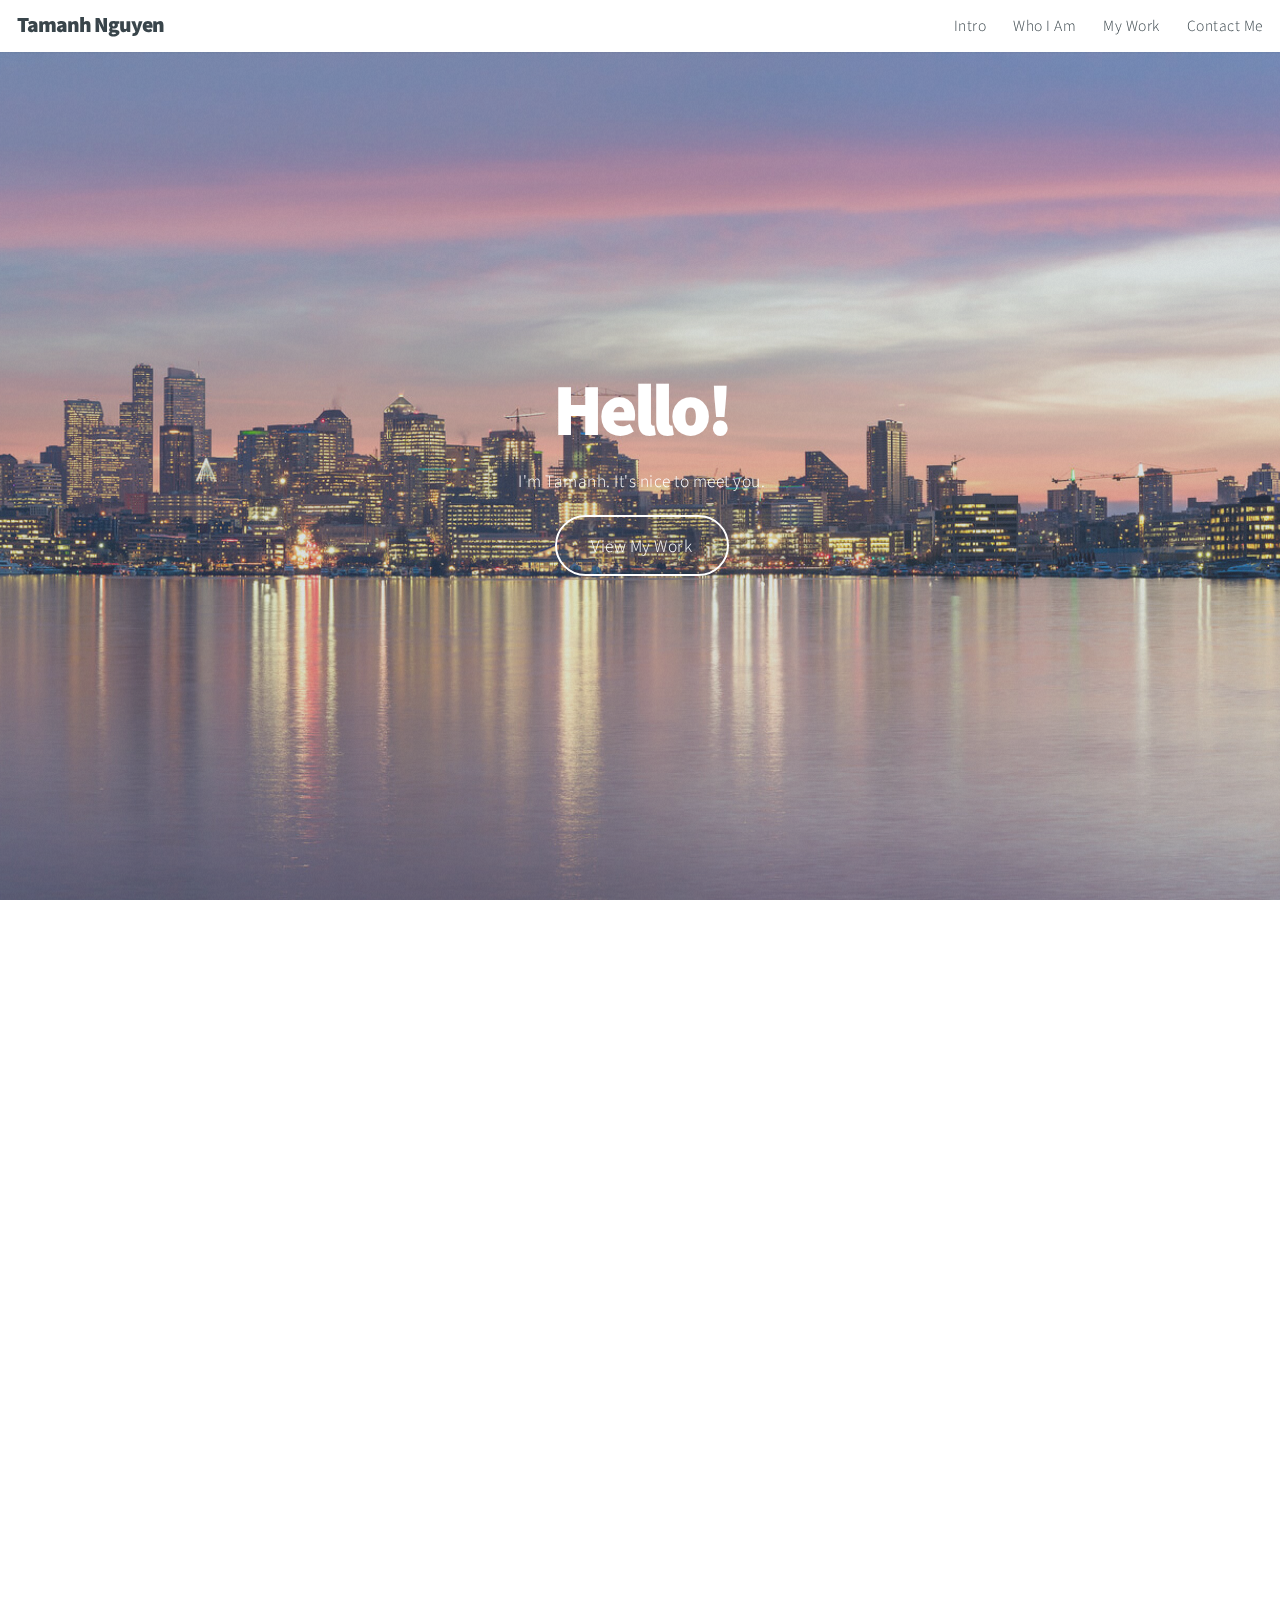
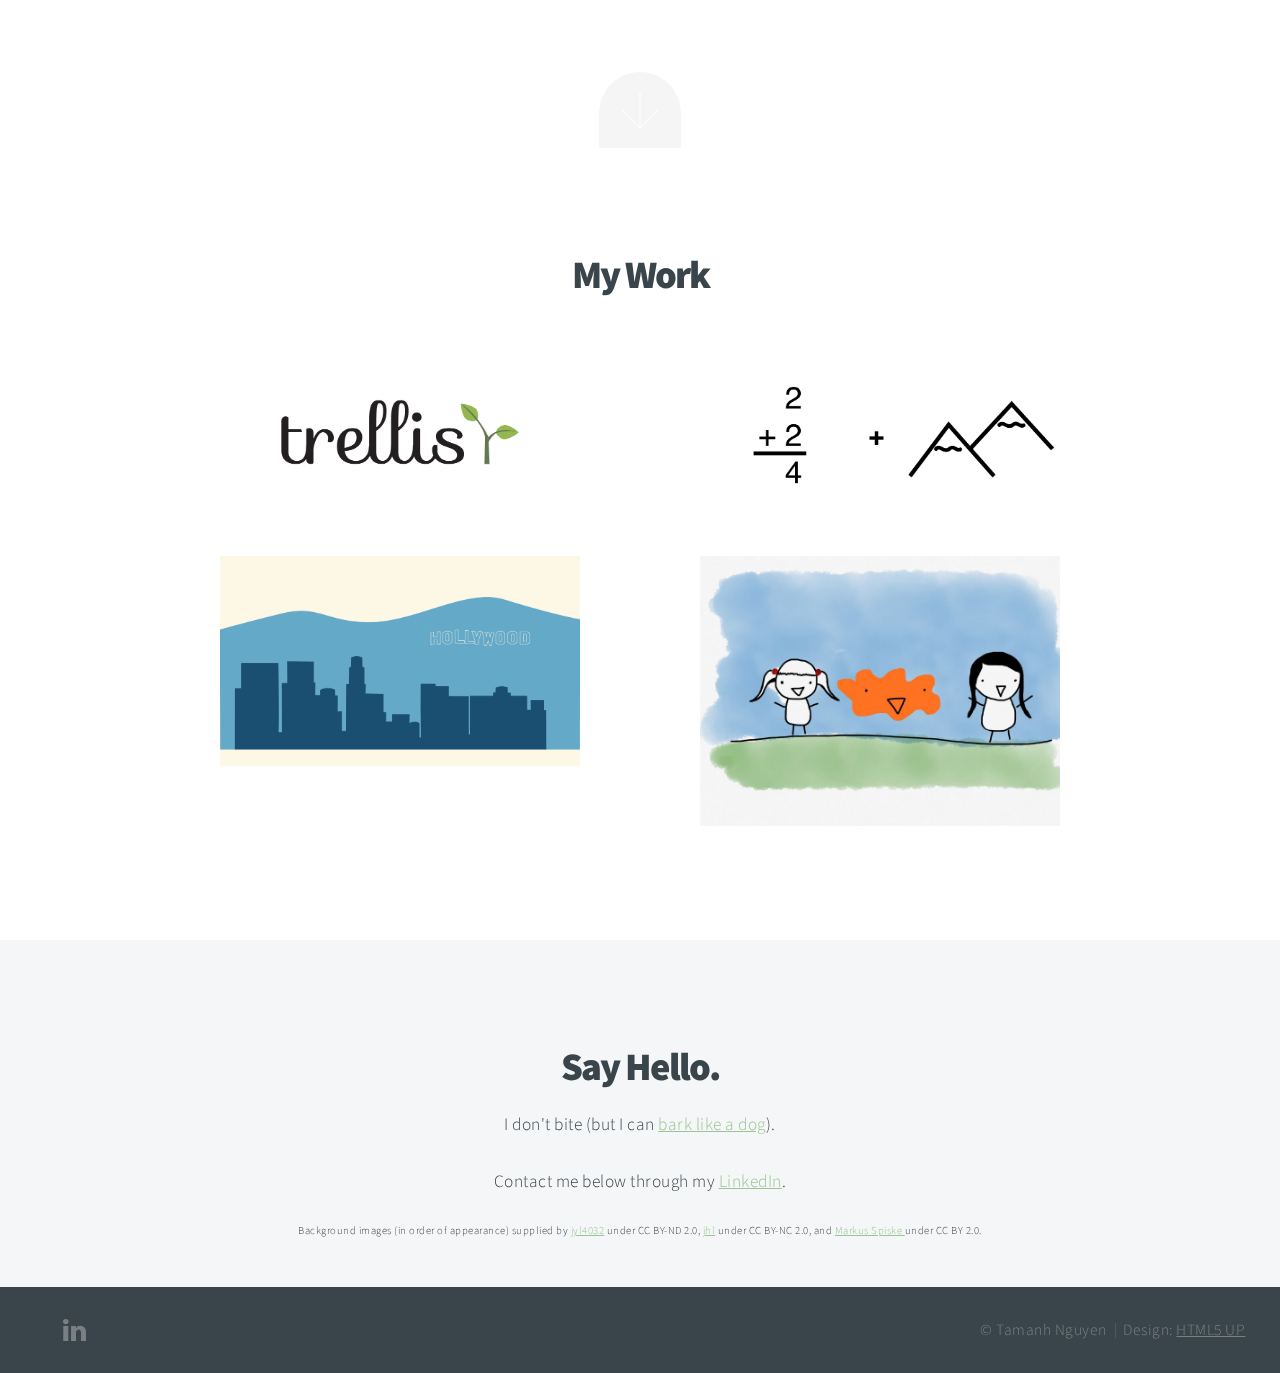
<file: index.html>
<!DOCTYPE HTML>
<!--
	Big Picture by HTML5 UP
	html5up.net | @n33co
	Free for personal and commercial use under the CCA 3.0 license (html5up.net/license)
-->
<html>
	<head>
		<title>Tamanh Nguyen</title>
		<meta http-equiv="content-type" content="text/html; charset=utf-8" />
		<meta name="description" content="" />
		<meta name="keywords" content="" />
		<!--[if lte IE 8]><script src="css/ie/html5shiv.js"></script><![endif]-->
		<script src="js/jquery.min.js"></script>
		<script src="js/jquery.poptrox.min.js"></script>
		<script src="js/jquery.scrolly.min.js"></script>
		<script src="js/jquery.scrollex.min.js"></script>
		<script src="js/skel.min.js"></script>
		<script src="js/init.js"></script>
		<noscript>
			<link rel="stylesheet" href="css/skel.css" />
			<link rel="stylesheet" href="css/style.css" />
			<link rel="stylesheet" href="css/style-wide.css" />
			<link rel="stylesheet" href="css/style-normal.css" />
		</noscript>
		<!--[if lte IE 9]><link rel="stylesheet" href="css/ie/v9.css" /><![endif]-->
		<!--[if lte IE 8]><link rel="stylesheet" href="css/ie/v8.css" /><![endif]-->
	</head>
	<body>

		<!-- Header -->
			<header id="header">

				<!-- Logo -->
					<h1 id="logo"><a href="https://applesaucee.github.io/">Tamanh Nguyen</a></h1>

				<!-- Nav -->
					<nav id="nav">
						<ul>
							<li><a href="#intro">Intro</a></li>
							<li><a href="#one">Who I Am</a></li>
							<li><a href="#work">My Work</a></li>
							<li><a href="#contact">Contact Me</a></li>
						</ul>
					</nav>

			</header>

		<!-- Intro -->
			<section id="intro" class="main style1 dark fullscreen">
				<div class="content container 75%">
					<header>
						<h2>Hello!</h2>
					</header>
					<p>I'm Tamanh. It's nice to meet you.</p>
					<a href="#work" class="button style2">View My Work</a>
					<!--<footer>
						<a href="#one" class="button style2 down">More</a>
					</footer>-->
				</div>
			</section>

		<!-- One -->
            <section id="one" class="main style2 left dark fullscreen">
				<div class="content box style2">
					<header>
						<h2>Who I Am</h2>
					</header>
					<p>In June of 2016, I graduated from the University of Washington with a degree in <a href="https://ischool.uw.edu/academics/informatics/what-is-informatics">Informatics</a>. I focused in Human-Computer Interaction.</p>
					<p>In other words? I'm all about creating delightful experiences, and getting to know people.</p>
					<p>I love all things pop culture. And if I'm not at home spending time with my family or catching up on the latest and greatest with Netflix, you can find me reading and acting all over Seattle. </p>
				</div>
				<a href="#work" class="button style2 down anchored">Next</a>
			</section>

		<!-- Work -->
			<section id="work" class="main style3 primary">
				<div class="content container">
					<header>
						<h2>My Work</h2>
					</header>

					<!-- Lightbox Gallery  -->
						<div class="container">
							<div class="row 0% images">
								<div class="6u 12u(mobile)"><a href="trellis.html"><img src="../images/thumbs/trellis.png" alt="Trellis logo" /></a></div>
								<div class="6u 12u(mobile)"><a href="math.html"><img src="../images/thumbs/mathadventure.png" alt="A math equation paired with a cartoon of mountains" /></a></div>
							</div>
							<div class="row 0% images">
								<div class="6u 12u(mobile)"><a href="info424.html"><img src="../images/thumbs/skyline.png" alt="A vector rendering of the Hollywood sign with the Los Angeles skyline in the foreground" /></a></div>
								<div class="6u 12u(mobile)"><a href="nickelodeon.html"><img src="../images/thumbs/nick.png" alt="A still from an animated video I created"></a></div>
							</div>
						</div>

				</div>
			</section>
			
		<!-- Contact -->
			<section id="contact" class="main style3 secondary">
				<div class="content container">
					<header>
						<h2>Say Hello.</h2>
						<p>I don't bite (but I can <a href="https://youtu.be/AjJ9ULriXS4">bark like a dog</a>).</p>
						<p>Contact me below through my <a href="https://www.linkedin.com/in/tamanhvnguyen">LinkedIn</a>.</p>
						<p id="photocredit">Background images (in order of appearance) supplied by <a href="https://www.flickr.com/photos/jyl4032/">jyl4032</a> under CC BY-ND 2.0, <a href="https://www.flickr.com/photos/hjl/">jhl</a> under CC BY-NC 2.0, and <a href="https://www.flickr.com/photos/markusspiske/">Markus Spiske </a> under CC BY 2.0.</p>
					</header>
					<!--<div class="box container 75%">

					--FOR CONTACT FORM--
							<form method="post" action="#">
								<div class="row 50%">
									<div class="6u"><input type="text" name="name" placeholder="Name" /></div>
									<div class="6u"><input type="email" name="email" placeholder="Email" /></div>
								</div>
								<div class="row 50%">
									<div class="12u"><textarea name="message" placeholder="Message" rows="6"></textarea></div>
								</div>
								<div class="row">
									<div class="12u">
										<ul class="actions">
											<li><input type="submit" value="Send Message" /></li>
										</ul>
									</div>
								</div>
							</form>

					</div>-->
				</div>
			</section>

		<!-- Footer -->
			<footer id="footer">

				<!-- Icons -->
					<ul class="actions">
						<!--<li><a href="#" class="icon fa-google-plus"><span class="label">Google+</span></a></li>-->
						<!--<li><a href="#" class="icon fa-dribbble"><span class="label">Dribbble</span></a></li>-->
						<!--<li><a href="#" class="icon fa-pinterest"><span class="label">Pinterest</span></a></li>-->
						<li><a href="https://linkedin.com/in/tamanhvnguyen" class="icon fa-linkedin"><span class="label">LinkedIn</span></a></li>
					</ul>

				<!-- Menu -->
					<ul class="menu">
						<li>&copy; Tamanh Nguyen</li><li>Design: <a href="http://html5up.net">HTML5 UP</a></li>
					</ul>

			</footer>

	</body>
</html>
</file>
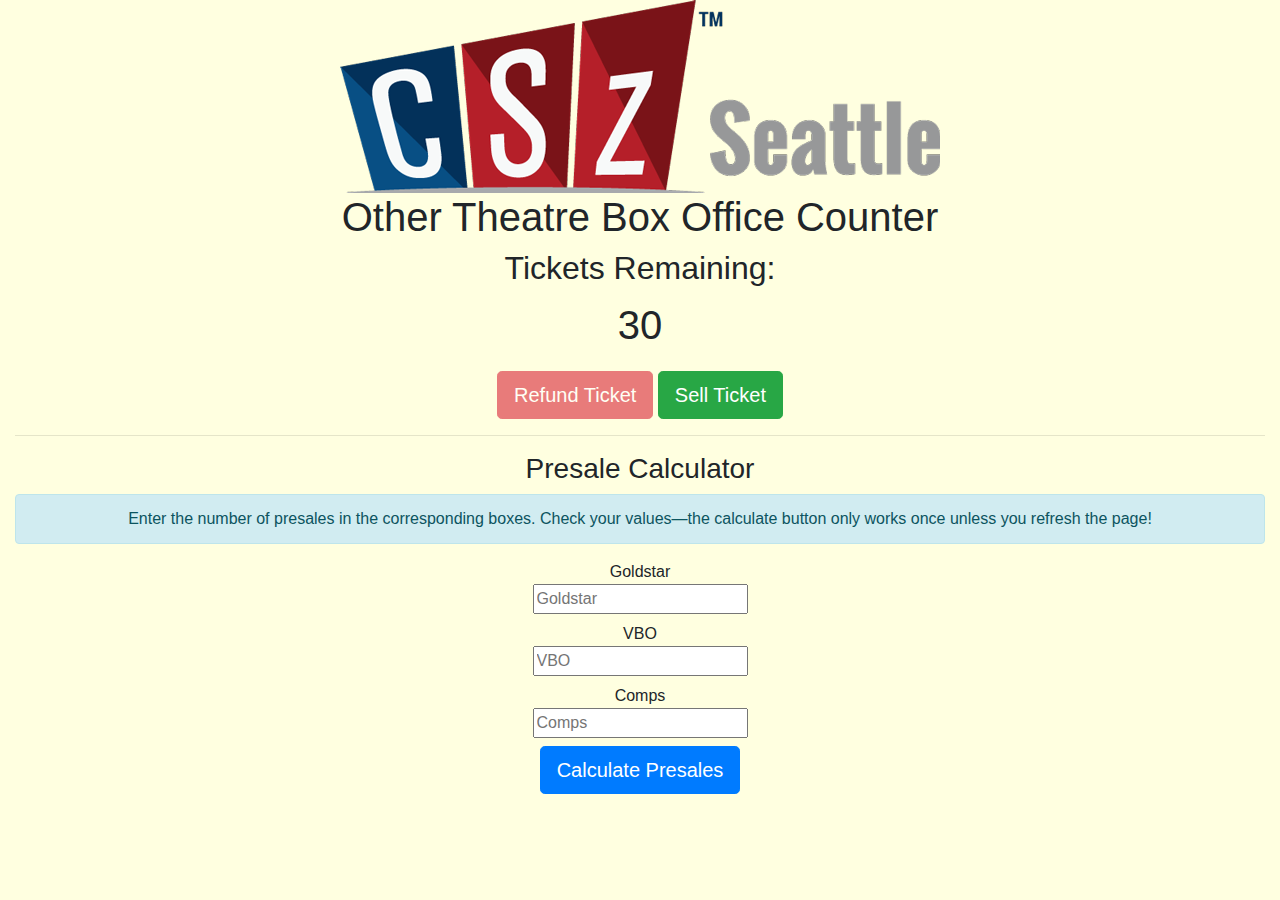
<file: counter-other.html>
<!DOCTYPE html>
<html>
    <head>
        <meta name="viewport" content="width=device-width, initial-scale=1">
        <title>CSz Box Office Counter</title>
        <link rel="stylesheet" href="https://maxcdn.bootstrapcdn.com/bootstrap/4.0.0/css/bootstrap.min.css" integrity="sha384-Gn5384xqQ1aoWXA+058RXPxPg6fy4IWvTNh0E263XmFcJlSAwiGgFAW/dAiS6JXm" crossorigin="anonymous">
        <link rel="stylesheet" href="./css/counter.css" type="text/css">
    </head>
    
    <body>
        <div class="container-fluid">
            <img src="./images/seattle-comedy-group-logo.png" class="img-fluid" alt="Logo for ComedySportz Seattle"/>
            <h1>Other Theatre Box Office Counter</h1>
            <h2>Tickets Remaining:</h2>
            <p id="seats">30</p>

            <button disabled="disabled" type="button"  id="refund" class="btn btn-danger btn-lg">Refund Ticket</button>
            <button type="button" id="sell" class="btn btn-success btn-lg">Sell Ticket</button>
            <br />

            <hr />
            
            <h3>Presale Calculator</h3>
                <!--Note that input type="number" is only available in HTML5-->
                <p id="preMessage" class="alert alert-info" role="alert">Enter the number of presales in the corresponding boxes. Check your values—the calculate button only works once unless you refresh the page!</p>
                <label>Goldstar<br /><input type="number" id="goldstar" placeholder="Goldstar"/></label>
                <br />
                <label>VBO<br /><input type="number" id="vbo" placeholder="VBO" /></label>
                <br />
                <label>Comps<br /><input type="number" id="comps" placeholder="Comps" /></label>
                <br />
                <button type="button" id="presales" class="btn btn-primary btn-lg">Calculate Presales</button>
        </div><!--End Container-->
        
    </body>
        <script src="https://code.jquery.com/jquery-3.3.1.slim.min.js" integrity="sha384-q8i/X+965DzO0rT7abK41JStQIAqVgRVzpbzo5smXKp4YfRvH+8abtTE1Pi6jizo" crossorigin="anonymous"></script>
        <script src="https://cdnjs.cloudflare.com/ajax/libs/popper.js/1.14.3/umd/popper.min.js" integrity="sha384-ZMP7rVo3mIykV+2+9J3UJ46jBk0WLaUAdn689aCwoqbBJiSnjAK/l8WvCWPIPm49" crossorigin="anonymous"></script>
        <script src="https://maxcdn.bootstrapcdn.com/bootstrap/4.0.0/js/bootstrap.min.js" integrity="sha384-JZR6Spejh4U02d8jOt6vLEHfe/JQGiRRSQQxSfFWpi1MquVdAyjUar5+76PVCmYl" crossorigin="anonymous"></script>
        <script src="./js/counter-other.js"></script>
</html>
</file>
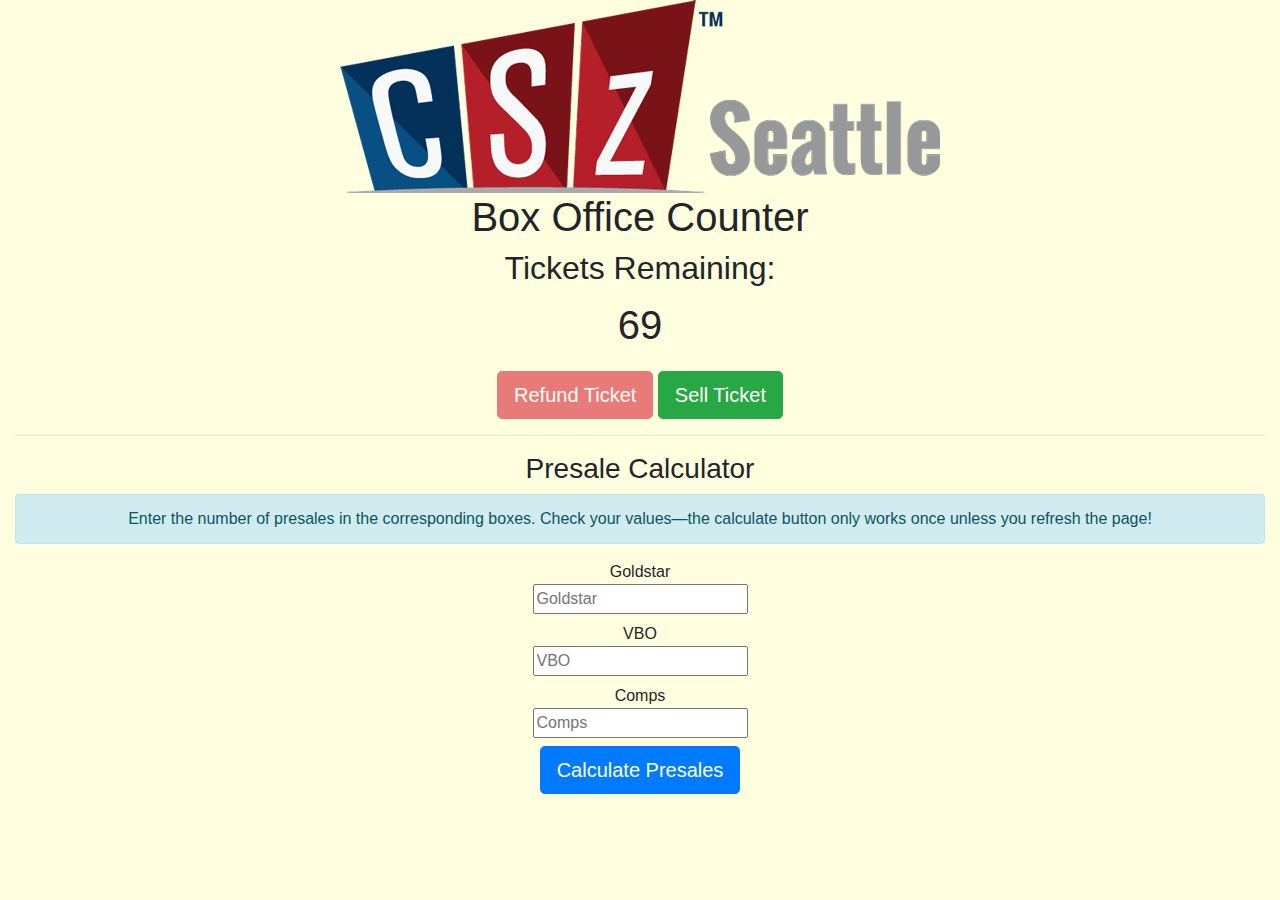
<file: counter.html>
<!DOCTYPE html>
<html>
    <head>
        <meta name="viewport" content="width=device-width, initial-scale=1">
        <title>CSz Box Office Counter</title>
        <link rel="stylesheet" href="https://maxcdn.bootstrapcdn.com/bootstrap/4.0.0/css/bootstrap.min.css" integrity="sha384-Gn5384xqQ1aoWXA+058RXPxPg6fy4IWvTNh0E263XmFcJlSAwiGgFAW/dAiS6JXm" crossorigin="anonymous">
        <link rel="stylesheet" href="./css/counter.css" type="text/css">
    </head>
    
    <body>
        <div class="container-fluid">
            <img src="./images/seattle-comedy-group-logo.png" class="img-fluid" alt="Logo for ComedySportz Seattle"/>
            <h1>Box Office Counter</h1>
            <h2>Tickets Remaining:</h2>
            <p id="seats">69</p>

            <button disabled="disabled" type="button"  id="refund" class="btn btn-danger btn-lg">Refund Ticket</button>
            <button type="button" id="sell" class="btn btn-success btn-lg">Sell Ticket</button>
            <br />

            <hr />
            
            <h3>Presale Calculator</h3>
                <!--Note that input type="number" is only available in HTML5-->
                <p id="preMessage" class="alert alert-info" role="alert">Enter the number of presales in the corresponding boxes. Check your values—the calculate button only works once unless you refresh the page!</p>
                <label>Goldstar<br /><input type="number" id="goldstar" placeholder="Goldstar"/></label>
                <br />
                <label>VBO<br /><input type="number" id="vbo" placeholder="VBO" /></label>
                <br />
                <label>Comps<br /><input type="number" id="comps" placeholder="Comps" /></label>
                <br />
                <button type="button" id="presales" class="btn btn-primary btn-lg">Calculate Presales</button>
        </div><!--End Container-->
        
    </body>
        <script src="https://code.jquery.com/jquery-3.3.1.slim.min.js" integrity="sha384-q8i/X+965DzO0rT7abK41JStQIAqVgRVzpbzo5smXKp4YfRvH+8abtTE1Pi6jizo" crossorigin="anonymous"></script>
        <script src="https://cdnjs.cloudflare.com/ajax/libs/popper.js/1.14.3/umd/popper.min.js" integrity="sha384-ZMP7rVo3mIykV+2+9J3UJ46jBk0WLaUAdn689aCwoqbBJiSnjAK/l8WvCWPIPm49" crossorigin="anonymous"></script>
        <script src="https://maxcdn.bootstrapcdn.com/bootstrap/4.0.0/js/bootstrap.min.js" integrity="sha384-JZR6Spejh4U02d8jOt6vLEHfe/JQGiRRSQQxSfFWpi1MquVdAyjUar5+76PVCmYl" crossorigin="anonymous"></script>
        <script src="./js/counter.js"></script>
</html>
</file>
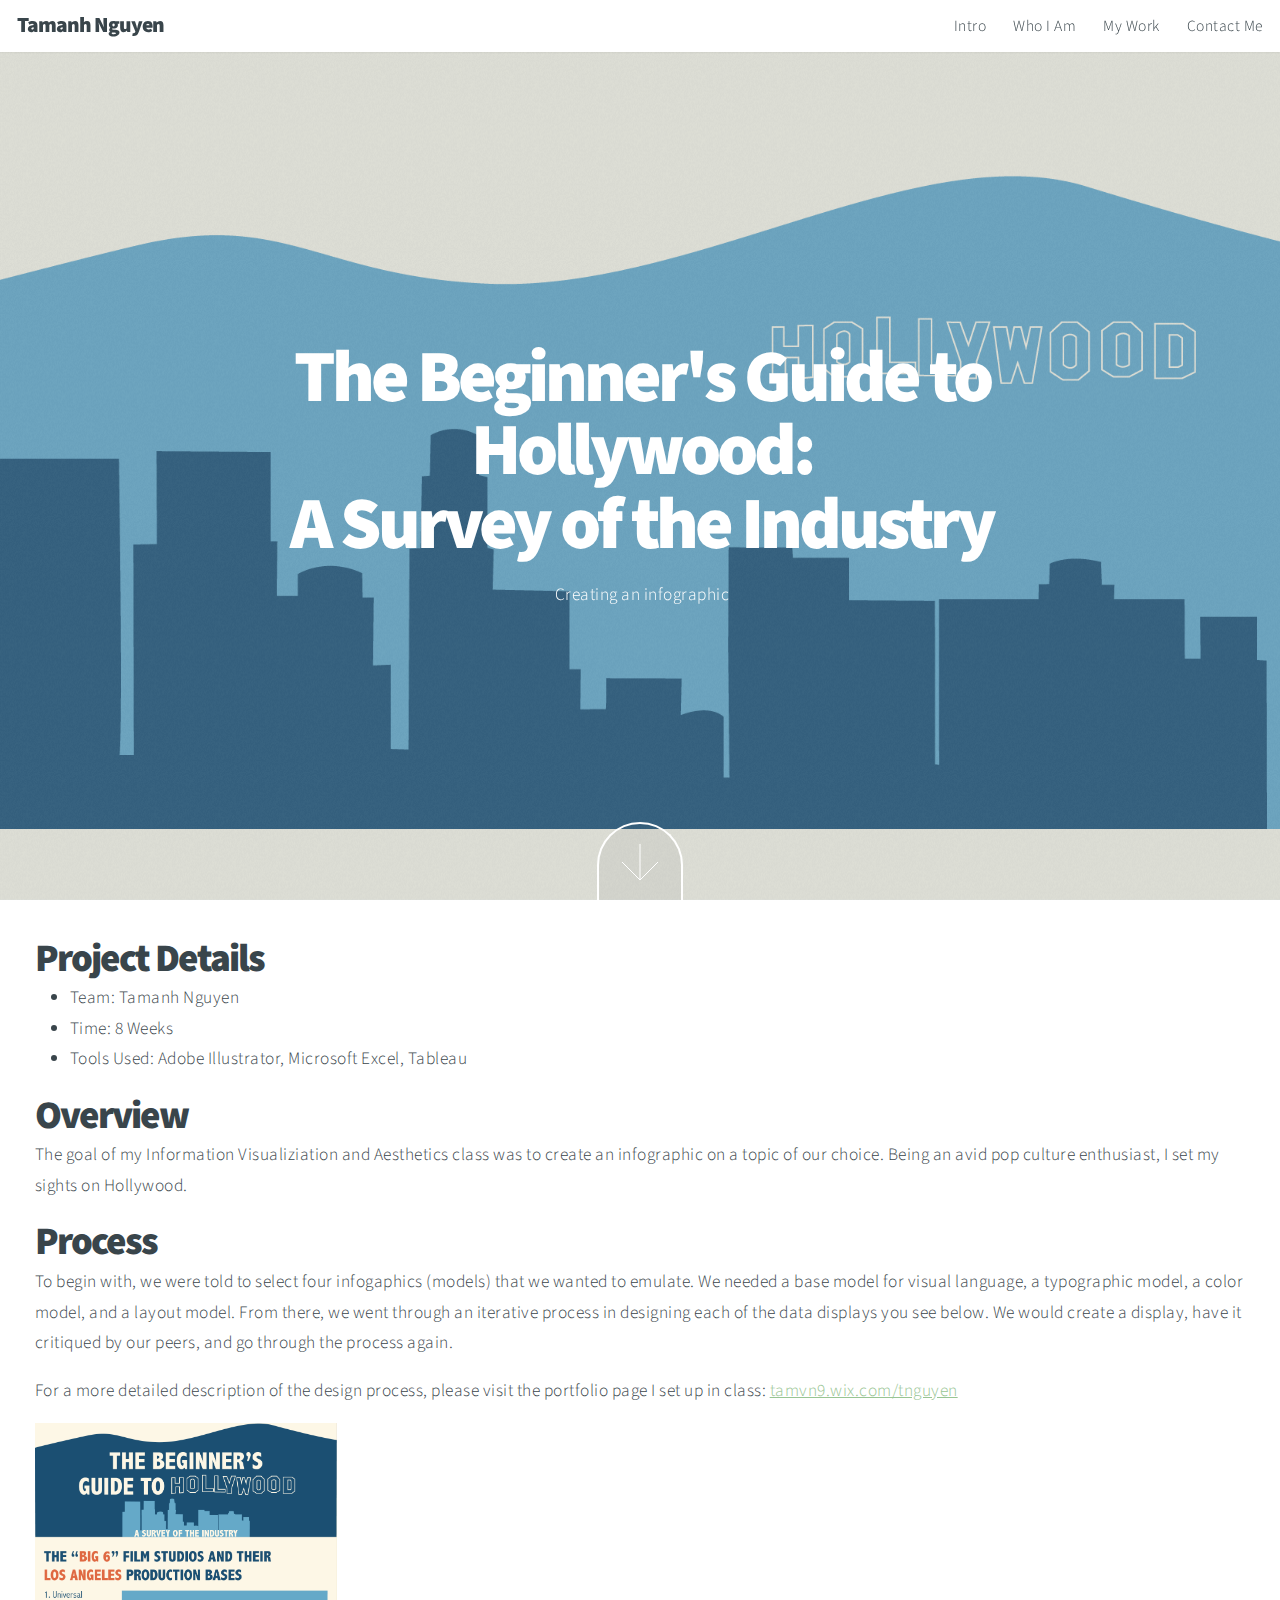
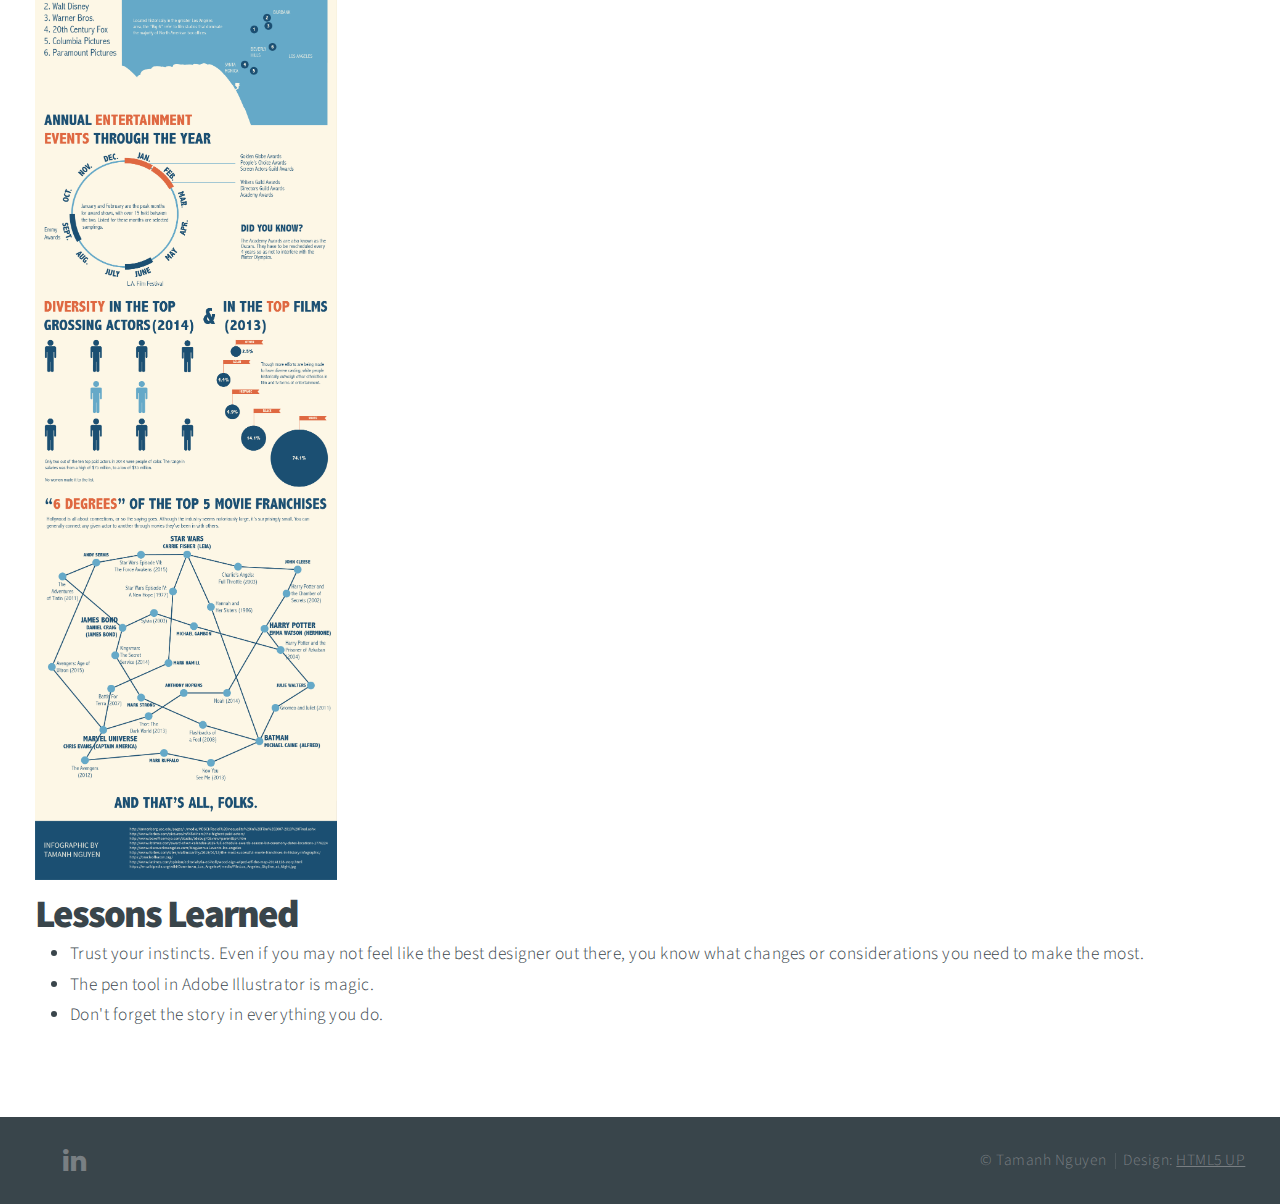
<file: info424.html>
<!DOCTYPE HTML>
<!--
	Big Picture by HTML5 UP
	html5up.net | @n33co
	Free for personal and commercial use under the CCA 3.0 license (html5up.net/license)
-->
<html>
	<head>
		<title>Tamanh Nguyen</title>
		<meta http-equiv="content-type" content="text/html; charset=utf-8" />
		<meta name="description" content="" />
		<meta name="keywords" content="" />
		<!--[if lte IE 8]><script src="css/ie/html5shiv.js"></script><![endif]-->
		<script src="js/jquery.min.js"></script>
		<script src="js/jquery.poptrox.min.js"></script>
		<script src="js/jquery.scrolly.min.js"></script>
		<script src="js/jquery.scrollex.min.js"></script>
		<script src="js/skel.min.js"></script>
		<script src="js/init.js"></script>
		<noscript>
			<link rel="stylesheet" href="css/skel.css" />
			<link rel="stylesheet" href="css/style.css" />
			<link rel="stylesheet" href="css/style-wide.css" />
			<link rel="stylesheet" href="css/style-normal.css" />
		</noscript>
		<!--[if lte IE 9]><link rel="stylesheet" href="css/ie/v9.css" /><![endif]-->
		<!--[if lte IE 8]><link rel="stylesheet" href="css/ie/v8.css" /><![endif]-->
	</head>
	<body>

		<!-- Header -->
			<header id="header">

				<!-- Logo -->
					<h1 id="logo"><a href="https://applesaucee.github.io/">Tamanh Nguyen</a></h1>

				<!-- Nav -->
					<nav id="nav">
						<ul>
							<li><a href="#intro">Intro</a></li>
							<li><a href="#one">Who I Am</a></li>
							<li><a href="#work">My Work</a></li>
							<li><a href="#contact">Contact Me</a></li>
						</ul>
					</nav>

			</header>

		<!-- Intro -->
			<section id="info424" class="main style1 dark fullscreen">
				<div class="content container 75%">
					<header>
						<h2>The Beginner's Guide to Hollywood: <br /> A Survey of the Industry</h2>
					</header>
					<p>Creating an infographic</p>
				</div>
				<a href="#process" class="button style2 down anchored">Next</a>
			</section>
			
        <!-- Process -->
            <section id="process" class="content box style3">
                <h2>Project Details</h2>
                   <ul>
                       <li>Team: Tamanh Nguyen</li>
                       <li>Time: 8 Weeks</li>
                       <li>Tools Used: Adobe Illustrator, Microsoft Excel, Tableau </li>
                   </ul>

                <h2>Overview</h2>
                    <p>The goal of my Information Visualiziation and Aesthetics class was to create an infographic on a topic of our choice. Being an avid pop culture enthusiast, I set my sights on Hollywood. </p>

                <h2>Process</h2>
                    <p>To begin with, we were told to select four infogaphics (models) that we wanted to emulate. We needed a base model for visual language, a typographic model, a color model, and a layout model. From there, we went through an iterative process in designing each of the data displays you see below. We would create a display, have it critiqued by our peers, and go through the process again.</p>

                    <p>For a more detailed description of the design process, please visit the portfolio page I set up in class: <a href="http://tamvn9.wixsite.com/tnguyen">tamvn9.wix.com/tnguyen</a></p>
                    <a href="../images/infographic.png"><img src="../images/infographic.png" style="width: 25%" alt=""></a>
                <h2>Lessons Learned</h2>
                   <ul>
                       <li>Trust your instincts. Even if you may not feel like the best designer out there, you know what changes or considerations you need to make the most.</li>
                       <li>The pen tool in Adobe Illustrator is magic.</li>
                       <li>Don't forget the story in everything you do.</li>
                   </ul>
        </section>

		<!-- Footer -->
			<footer id="footer">

				<!-- Icons -->
					<ul class="actions">
						<!--<li><a href="#" class="icon fa-google-plus"><span class="label">Google+</span></a></li>-->
						<!--<li><a href="#" class="icon fa-dribbble"><span class="label">Dribbble</span></a></li>-->
						<!--<li><a href="#" class="icon fa-pinterest"><span class="label">Pinterest</span></a></li>-->
						<li><a href="https://linkedin.com/in/tamanhvnguyen" class="icon fa-linkedin"><span class="label">LinkedIn</span></a></li>
					</ul>

				<!-- Menu -->
					<ul class="menu">
						<li>&copy; Tamanh Nguyen</li><li>Design: <a href="http://html5up.net">HTML5 UP</a></li>
					</ul>

			</footer>

	</body>
</html>
</file>
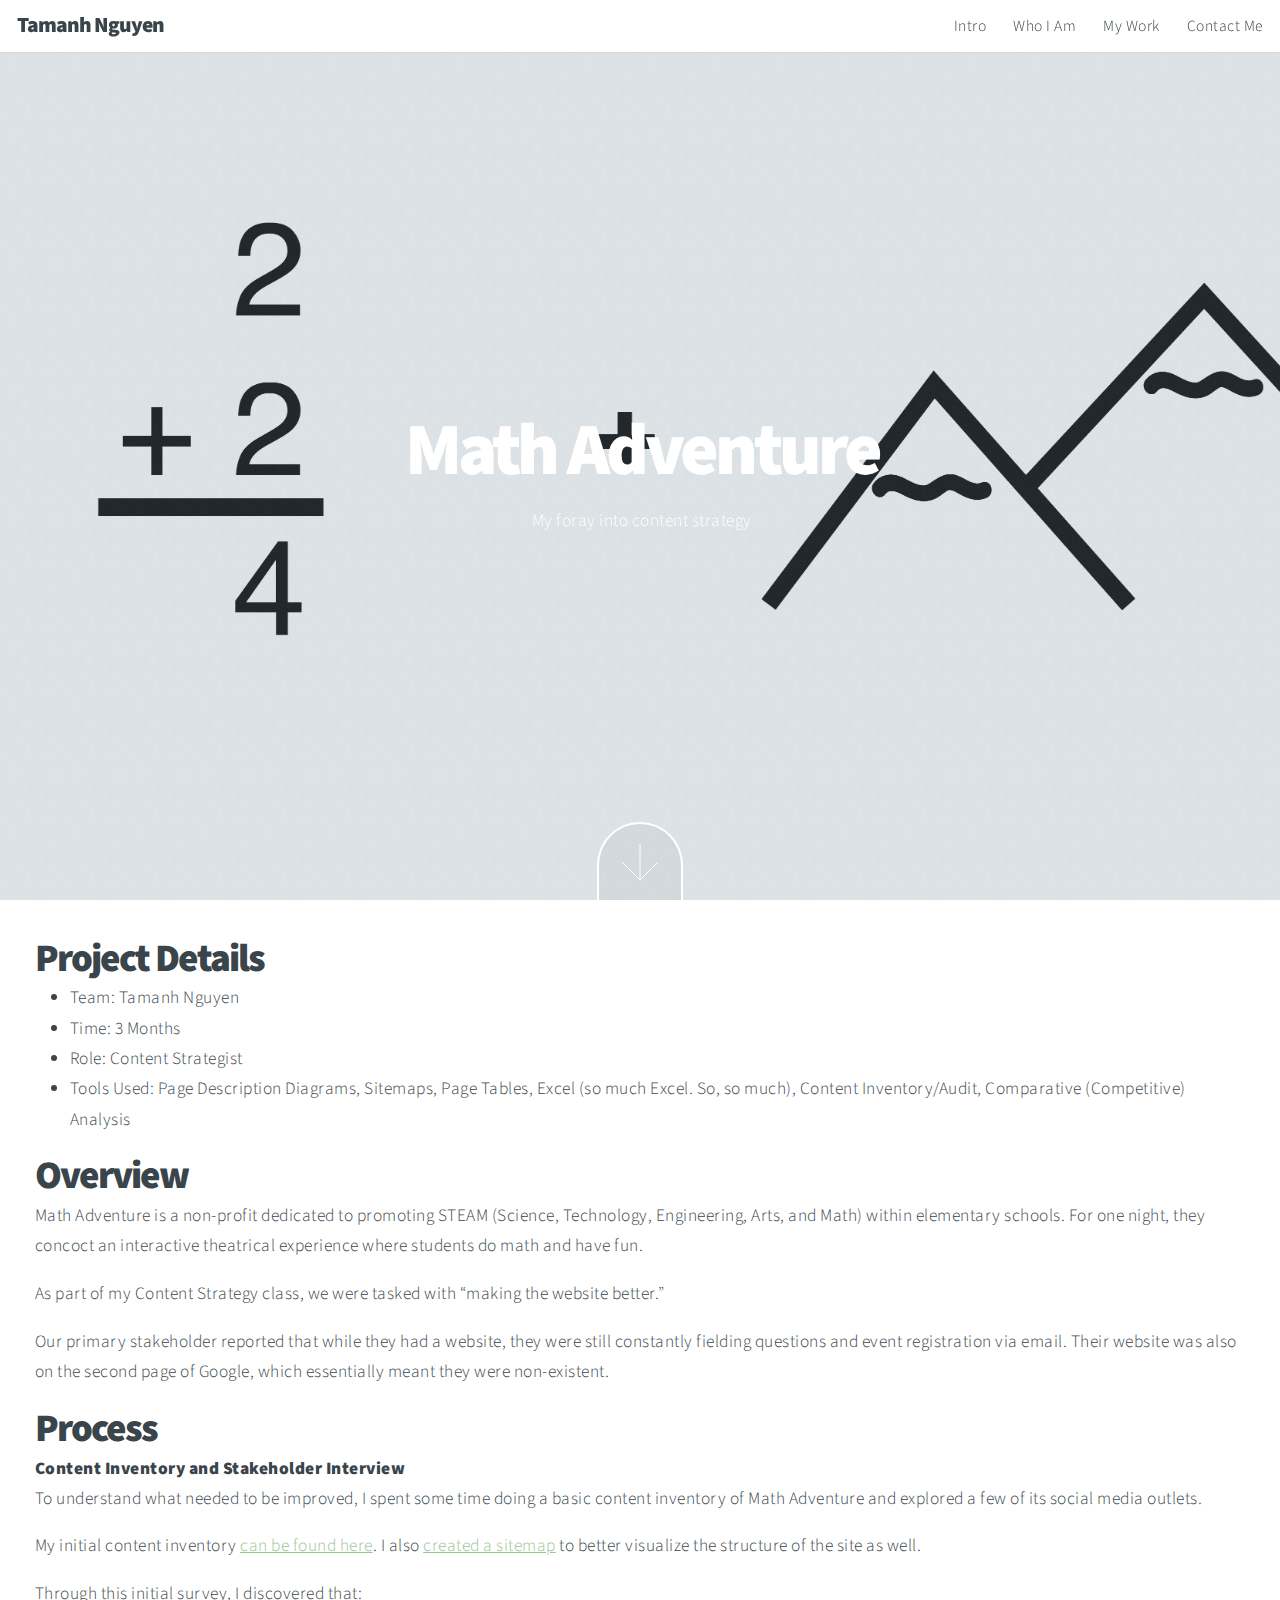
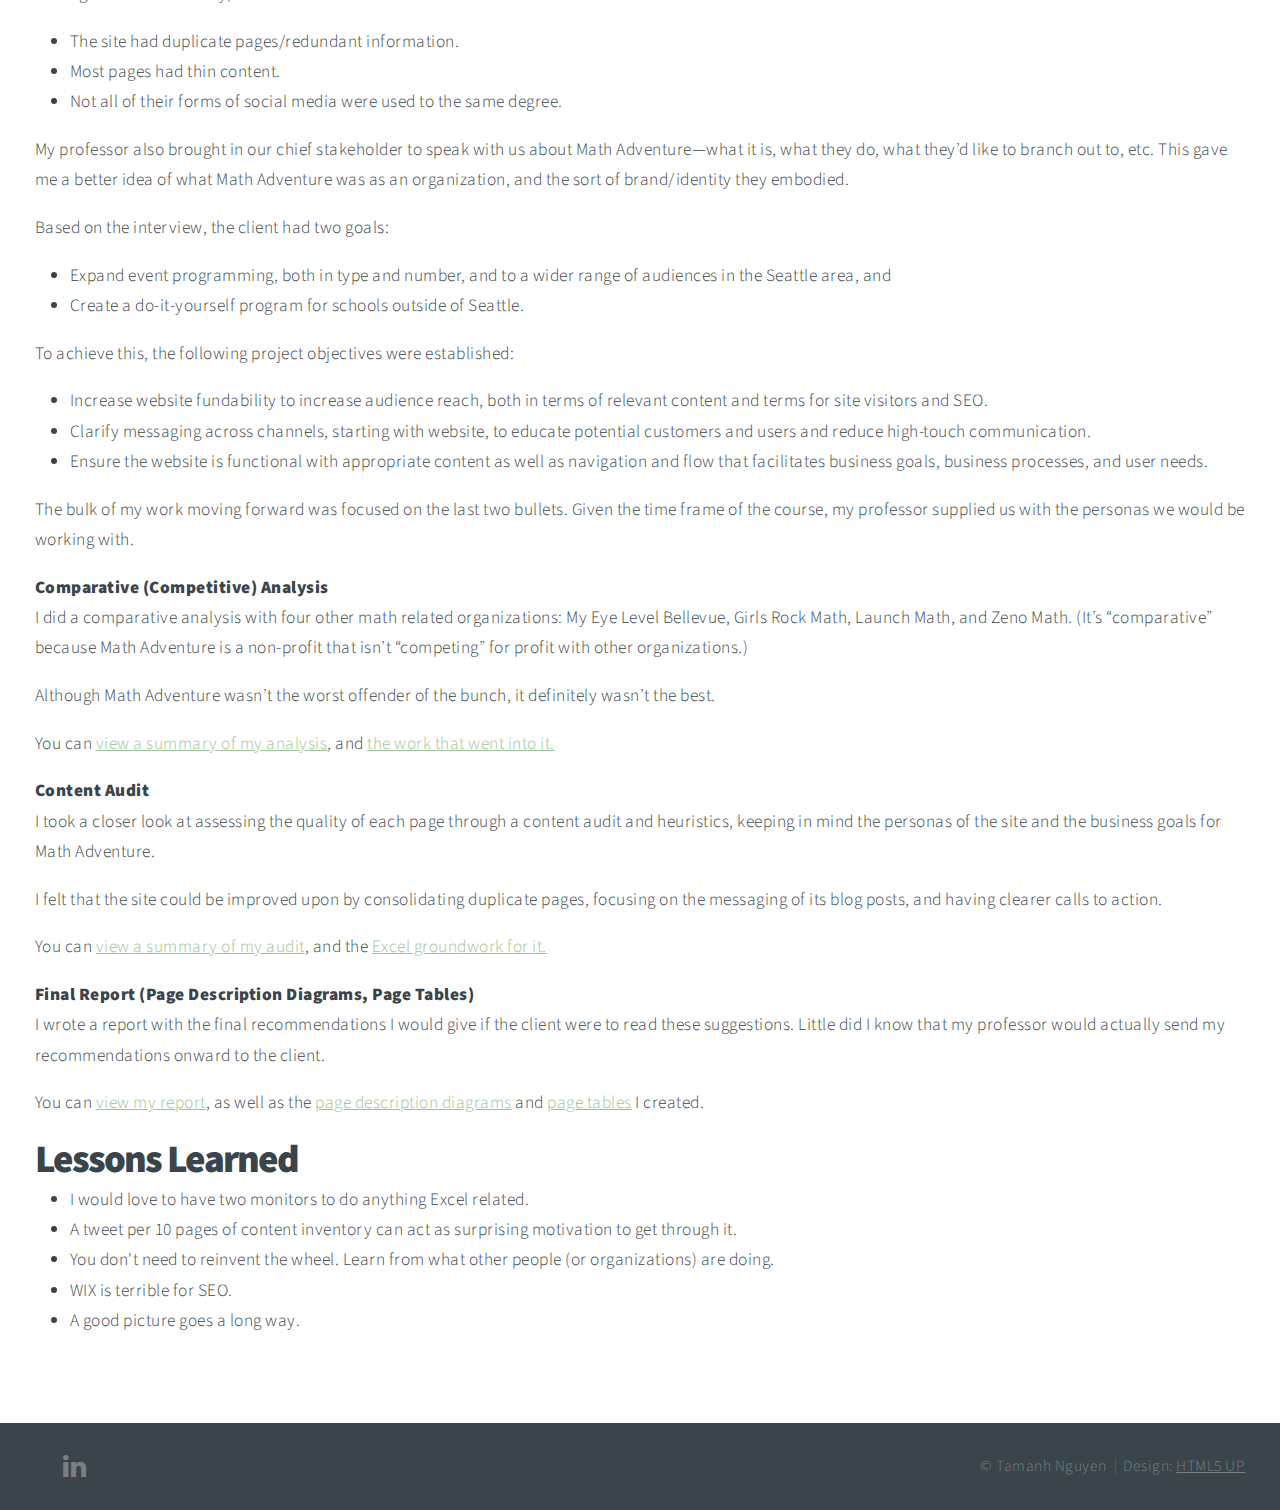
<file: math.html>
<!DOCTYPE HTML>
<!--
	Big Picture by HTML5 UP
	html5up.net | @n33co
	Free for personal and commercial use under the CCA 3.0 license (html5up.net/license)
-->
<html>
	<head>
		<title>Tamanh Nguyen</title>
		<meta http-equiv="content-type" content="text/html; charset=utf-8" />
		<meta name="description" content="" />
		<meta name="keywords" content="" />
		<!--[if lte IE 8]><script src="css/ie/html5shiv.js"></script><![endif]-->
		<script src="js/jquery.min.js"></script>
		<script src="js/jquery.poptrox.min.js"></script>
		<script src="js/jquery.scrolly.min.js"></script>
		<script src="js/jquery.scrollex.min.js"></script>
		<script src="js/skel.min.js"></script>
		<script src="js/init.js"></script>
		<noscript>
			<link rel="stylesheet" href="css/skel.css" />
			<link rel="stylesheet" href="css/style.css" />
			<link rel="stylesheet" href="css/style-wide.css" />
			<link rel="stylesheet" href="css/style-normal.css" />
		</noscript>
		<!--[if lte IE 9]><link rel="stylesheet" href="css/ie/v9.css" /><![endif]-->
		<!--[if lte IE 8]><link rel="stylesheet" href="css/ie/v8.css" /><![endif]-->
	</head>
	<body>

		<!-- Header -->
			<header id="header">

				<!-- Logo -->
					<h1 id="logo"><a href="https://applesaucee.github.io/">Tamanh Nguyen</a></h1>

				<!-- Nav -->
					<nav id="nav">
						<ul>
							<li><a href="#intro">Intro</a></li>
							<li><a href="#one">Who I Am</a></li>
							<li><a href="#work">My Work</a></li>
							<li><a href="#contact">Contact Me</a></li>
						</ul>
					</nav>

			</header>

		<!-- Intro -->
			<section id="math" class="main style1 dark fullscreen">
				<div class="content container 75%">
					<header>
						<h2>Math Adventure</h2>
					</header>
					<p>My foray into content strategy</p>
				</div>
				<a href="#process" class="button style2 down anchored">Next</a>
			</section>
			
        <!-- Process -->
            <section id="process" class="content box style3">
                <h2>Project Details</h2>
                   <ul>
                       <li>Team: Tamanh Nguyen</li>
                       <li>Time: 3 Months</li>
                       <li>Role: Content Strategist</li>
                       <li>Tools Used: Page Description Diagrams, Sitemaps, Page Tables, Excel (so much Excel. So, so much), Content Inventory/Audit, Comparative (Competitive) Analysis</li>
                   </ul>

                <h2>Overview</h2>
                    <p>Math Adventure is a non-profit dedicated to promoting STEAM (Science, Technology, Engineering, Arts, and Math) within elementary schools. For one night, they concoct an interactive theatrical experience where students do math and have fun.</p>
                    <p>As part of my Content Strategy class, we were tasked with “making the website better.”</p>
                    <p>Our primary stakeholder reported that while they had a website, they were still constantly fielding questions and event registration via email. Their website was also on the second page of Google, which essentially meant they were non-existent.</p>

                <h2>Process</h2>
                   <h3>Content Inventory and Stakeholder Interview</h3>
                       <p>To understand what needed to be improved, I spent some time doing a basic content inventory of Math Adventure and explored a few of its social media outlets.</p>
                       <p>My initial content inventory <a href="https://docs.google.com/spreadsheets/d/1XwCUgMoa4498GFed9QX_XOfbQE-y6lcFrO8iIac5A34/edit?usp=sharing">can be found here</a>. I also <a href="../files/Math-Adventure-Sitemap.pdf"> created a sitemap</a> to better visualize the structure of the site as well.</p>
                       <p>Through this initial survey, I discovered that:</p>
                           <ul>
                               <li>The site had duplicate pages/redundant information.</li>
                               <li>Most pages had thin content.</li>
                               <li>Not all of their forms of social media were used to the same degree.</li>
                           </ul>
                        
                       <p>My professor also brought in our chief stakeholder to speak with us about Math Adventure—what it is, what they do, what they’d like to branch out to, etc. This gave me a better idea of what Math Adventure was as an organization, and the sort of brand/identity they embodied.</p>
                       <p>Based on the interview, the client had two goals:</p>
                           <ul>
                               <li>Expand event programming, both in type and number, and to a wider range of audiences in the Seattle area, and</li>
                               <li>Create a do-it-yourself program for schools outside of Seattle.</li>
                           </ul>
                       <p>To achieve this, the following project objectives were established:</p>
                           <ul>
                               <li>Increase website fundability to increase audience reach, both in terms of relevant content and terms for site visitors and SEO.</li>
                               <li>Clarify messaging across channels, starting with website, to educate potential customers and users and reduce high-touch communication.</li>
                               <li>Ensure the website is functional with appropriate content as well as navigation and flow that facilitates business goals, business processes, and user needs.</li>
                           </ul>
                       <p>The bulk of my work moving forward was focused on the last two bullets. Given the time frame of the course, my professor supplied us with the personas we would be working with.</p>

                   <h3>Comparative (Competitive) Analysis</h3>
                    <p>I did a comparative analysis with four other math related organizations: My Eye Level Bellevue, Girls Rock Math, Launch Math, and Zeno Math.  (It’s “comparative” because Math Adventure is a non-profit that isn’t “competing” for profit with other organizations.)</p>
                    <p>Although Math Adventure wasn’t the worst offender of the bunch, it definitely wasn’t the best.</p>
                    <p>You can <a href="../files/Math-Adventure-Comparative-Summary.pdf">view a summary of my analysis</a>, and <a href="https://docs.google.com/spreadsheets/d/1GrHUmVadHCUtfUeLMqjviJtJ-p2C5w9Smrg6i6ZEo3Q/edit?usp=sharing">the work that went into it.</a></p>

                   <h3>Content Audit</h3>
                       <p>I took a closer look at assessing the quality of each page through a content audit and heuristics, keeping in mind the personas of the site and the business goals for Math Adventure.</p> 
                        <p>I felt that the site could be improved upon by consolidating duplicate pages, focusing on the messaging of its blog posts, and having clearer calls to action.</p>
                    <p>You can <a href="../files/Content-Audit-Summary.pdf">view a summary of my audit</a>, and the <a href="https://docs.google.com/spreadsheets/d/1K0zeqYMmS-0hE0F9EW9Fv66fYx_4dwJv73CWg3vgkJk/edit?usp=sharing">Excel groundwork for it.</a></p>
                    
                    <h3>Final Report (Page Description Diagrams, Page Tables)</h3>
                    <p>I wrote a report with the final recommendations I would give if the client were to read these suggestions. Little did I know that my professor would actually send my recommendations onward to the client.</p>
                <p>You can <a href="../files/final-report.pdf">view my report</a>, as well as the <a href="../files/page-description-diagrams.pdf">page description diagrams</a> and <a href="../files/page-tables.pdf">page tables</a> I created.</p>
                    
                <h2>Lessons Learned</h2>
                   <ul>
                       <li>I would love to have two monitors to do anything Excel related.</li>
                       <li>A tweet per 10 pages of content inventory can act as surprising motivation to get through it.</li>
                       <li>You don't need to reinvent the wheel. Learn from what other people (or organizations) are doing.</li>
                       <li> WIX is terrible for SEO.</li>
                       <li>A good picture goes a long way.</li>
                   </ul>
        </section>

		<!-- Footer -->
			<footer id="footer">

				<!-- Icons -->
					<ul class="actions">
						<!--<li><a href="#" class="icon fa-google-plus"><span class="label">Google+</span></a></li>-->
						<!--<li><a href="#" class="icon fa-dribbble"><span class="label">Dribbble</span></a></li>-->
						<!--<li><a href="#" class="icon fa-pinterest"><span class="label">Pinterest</span></a></li>-->
						<li><a href="https://linkedin.com/in/tamanhvnguyen" class="icon fa-linkedin"><span class="label">LinkedIn</span></a></li>
					</ul>

				<!-- Menu -->
					<ul class="menu">
						<li>&copy; Tamanh Nguyen</li><li>Design: <a href="http://html5up.net">HTML5 UP</a></li>
					</ul>

			</footer>

	</body>
</html>
</file>
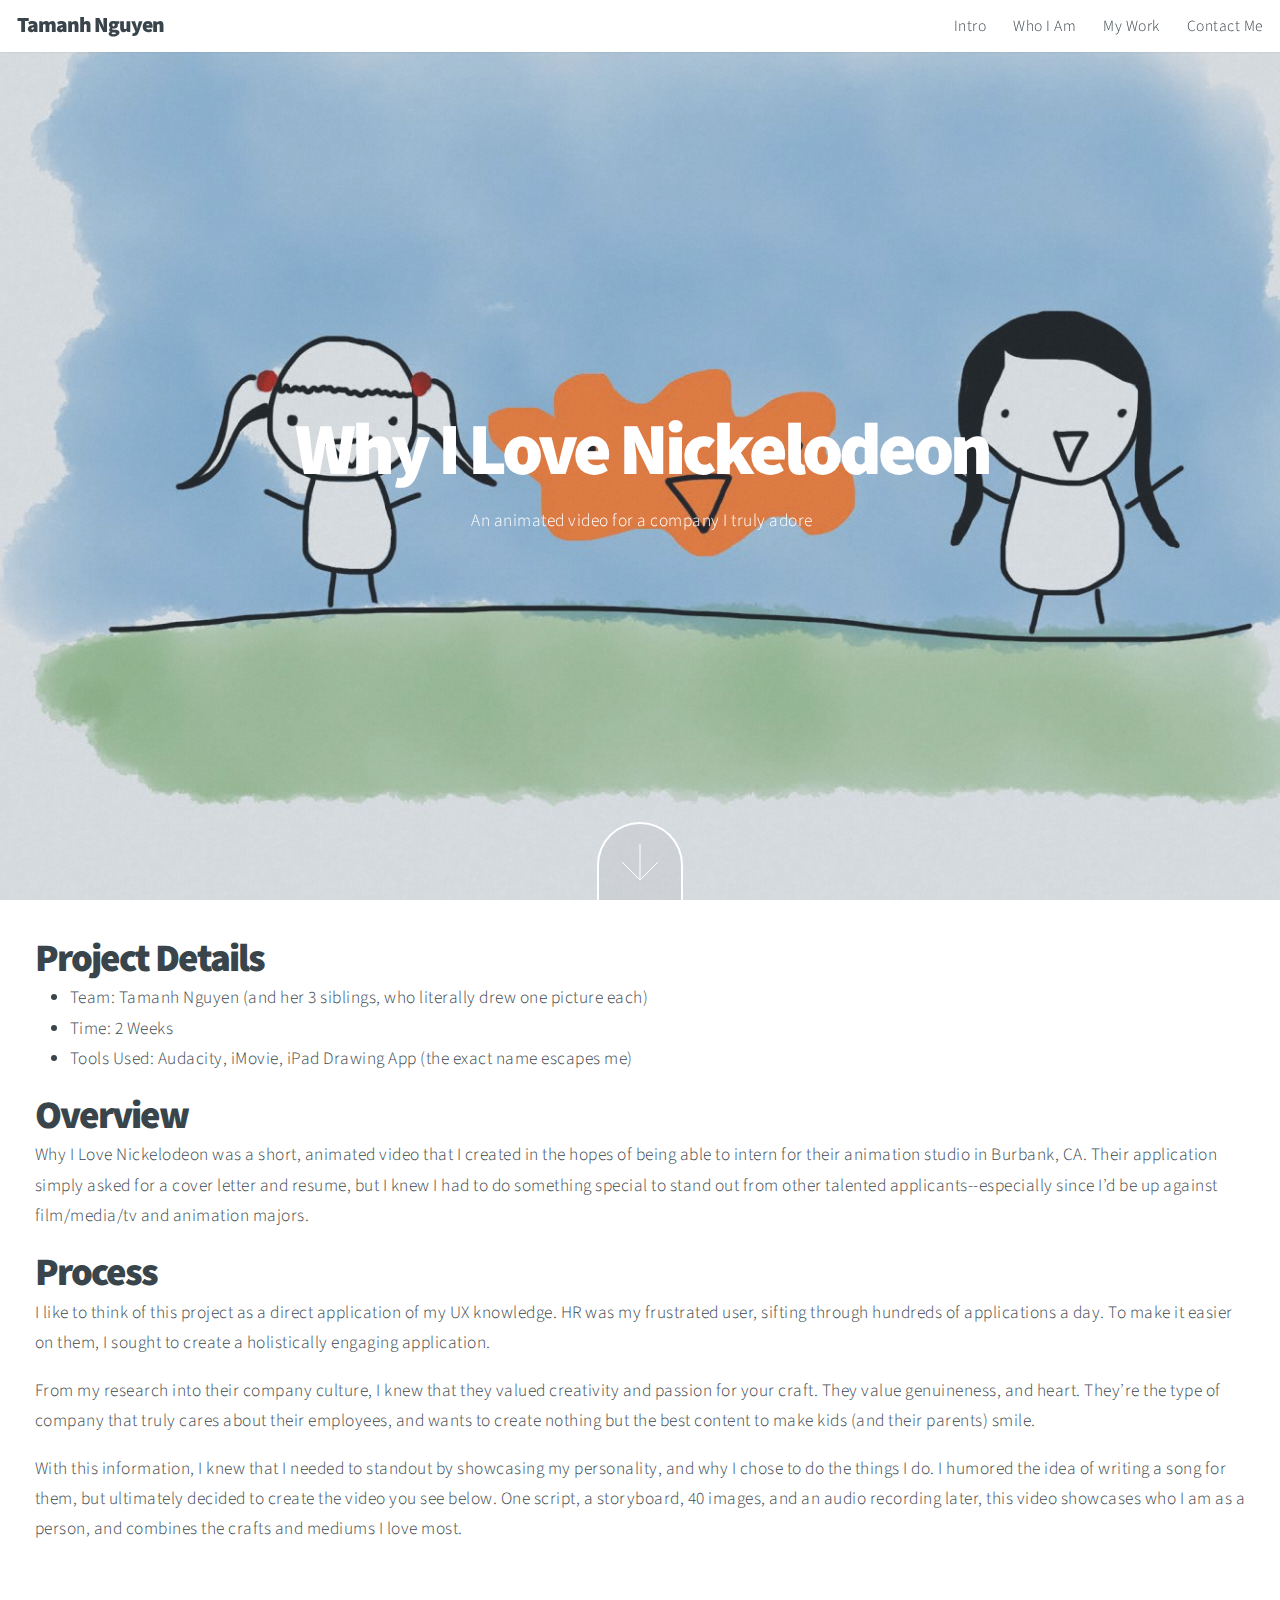
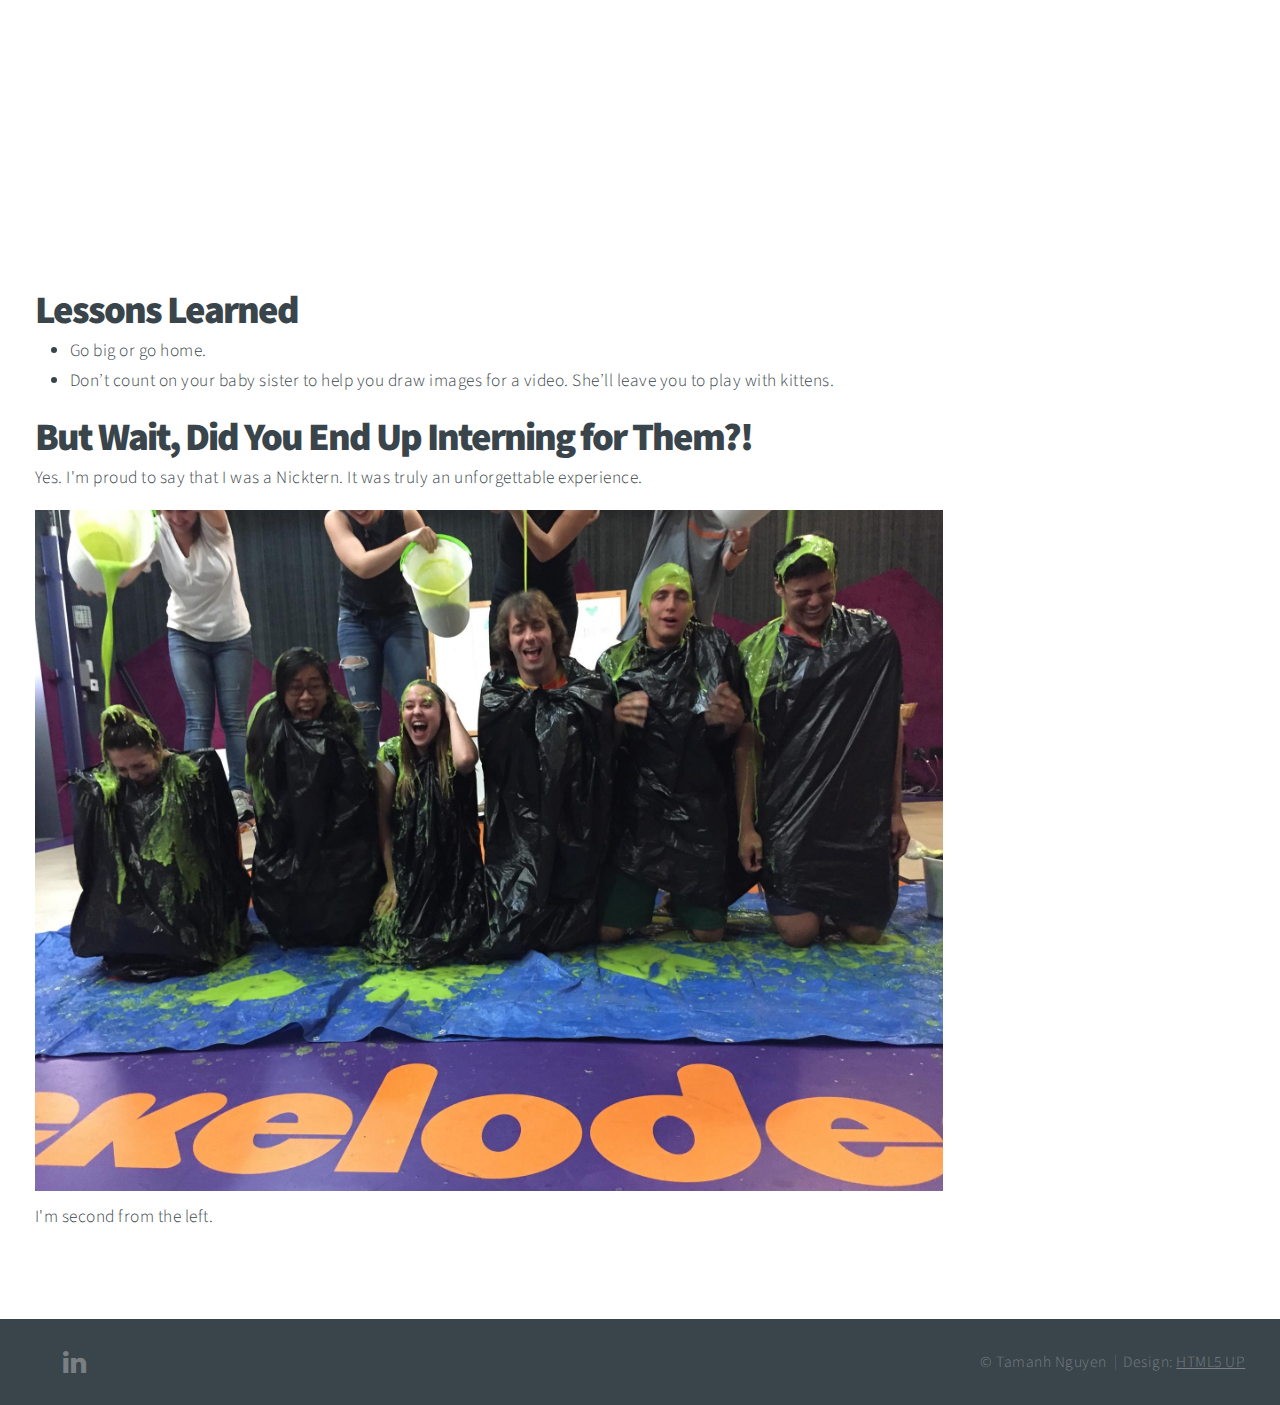
<file: nickelodeon.html>
<!DOCTYPE HTML>
<!--
	Big Picture by HTML5 UP
	html5up.net | @n33co
	Free for personal and commercial use under the CCA 3.0 license (html5up.net/license)
-->
<html>
	<head>
		<title>Tamanh Nguyen</title>
		<meta http-equiv="content-type" content="text/html; charset=utf-8" />
		<meta name="description" content="" />
		<meta name="keywords" content="" />
		<!--[if lte IE 8]><script src="css/ie/html5shiv.js"></script><![endif]-->
		<script src="js/jquery.min.js"></script>
		<script src="js/jquery.poptrox.min.js"></script>
		<script src="js/jquery.scrolly.min.js"></script>
		<script src="js/jquery.scrollex.min.js"></script>
		<script src="js/skel.min.js"></script>
		<script src="js/init.js"></script>
		<noscript>
			<link rel="stylesheet" href="css/skel.css" />
			<link rel="stylesheet" href="css/style.css" />
			<link rel="stylesheet" href="css/style-wide.css" />
			<link rel="stylesheet" href="css/style-normal.css" />
		</noscript>
		<!--[if lte IE 9]><link rel="stylesheet" href="css/ie/v9.css" /><![endif]-->
		<!--[if lte IE 8]><link rel="stylesheet" href="css/ie/v8.css" /><![endif]-->
	</head>
	<body>

		<!-- Header -->
			<header id="header">

				<!-- Logo -->
					<h1 id="logo"><a href="https://applesaucee.github.io/">Tamanh Nguyen</a></h1>

				<!-- Nav -->
					<nav id="nav">
						<ul>
							<li><a href="#intro">Intro</a></li>
							<li><a href="#one">Who I Am</a></li>
							<li><a href="#work">My Work</a></li>
							<li><a href="#contact">Contact Me</a></li>
						</ul>
					</nav>

			</header>

		<!-- Intro -->
			<section id="nick" class="main style1 dark fullscreen">
				<div class="content container 75%">
					<header>
						<h2>Why I Love Nickelodeon</h2>
					</header>
					<p>An animated video for a company I truly adore</p>
				</div>
				<a href="#process" class="button style2 down anchored">Next</a>
			</section>
			
        <!-- Process -->
            <section id="process" class="content box style3">
                <h2>Project Details</h2>
                   <ul>
                       <li>Team: Tamanh Nguyen (and her 3 siblings, who literally drew one picture each)</li>
                       <li>Time: 2 Weeks</li>
                       <li>Tools Used: Audacity, iMovie, iPad Drawing App (the exact name escapes me)</li>
                   </ul>

                <h2>Overview</h2>
                    <p>Why I Love Nickelodeon was a short, animated video that I created in the hopes of being able to intern for their animation studio in Burbank, CA. Their application simply asked for a cover letter and resume, but I knew I had to do something special to stand out from other talented applicants--especially since I’d be up against film/media/tv and animation majors.</p>

                <h2>Process</h2>
                    <p>I like to think of this project as a direct application of my UX knowledge. HR was my frustrated user, sifting through hundreds of applications a day. To make it easier on them, I sought to create a holistically engaging application.</p>

                    <p>From my research into their company culture, I knew that they valued creativity and passion for your craft. They value genuineness, and heart. They’re the type of company that truly cares about their employees, and wants to create nothing but the best content to make kids (and their parents) smile.</p>

                    <p>With this information, I knew that I needed to standout by showcasing my personality, and why I chose to do the things I do. I humored the idea of writing a song for them, but ultimately decided to create the video you see below. One script, a storyboard, 40 images, and an audio recording later, this video showcases who I am as a person, and combines the crafts and mediums I love most.</p>
                    
                    <iframe width="560" height="315" src="https://www.youtube.com/embed/PyVrRClNumg" frameborder="0" allowfullscreen></iframe>

                <h2>Lessons Learned</h2>
                   <ul>
                       <li>Go big or go home.</li>
                       <li>Don’t count on your baby sister to help you draw images for a video. She’ll leave you to play with kittens.</li>
                   </ul>

                <h2>But Wait, Did You End Up Interning for Them?!</h2>
                    <p>Yes. I'm proud to say that I was a Nicktern. It was truly an unforgettable experience.</p>
                    <img src="../images/slimed.jpg" alt="Nickelodeon interns getting slimed">
                    <p>I'm second from the left.</p>
            </section>

		<!-- Footer -->
			<footer id="footer">

				<!-- Icons -->
					<ul class="actions">
						<!--<li><a href="#" class="icon fa-google-plus"><span class="label">Google+</span></a></li>-->
						<!--<li><a href="#" class="icon fa-dribbble"><span class="label">Dribbble</span></a></li>-->
						<!--<li><a href="#" class="icon fa-pinterest"><span class="label">Pinterest</span></a></li>-->
						<li><a href="https://linkedin.com/in/tamanhvnguyen" class="icon fa-linkedin"><span class="label">LinkedIn</span></a></li>
					</ul>

				<!-- Menu -->
					<ul class="menu">
						<li>&copy; Tamanh Nguyen</li><li>Design: <a href="http://html5up.net">HTML5 UP</a></li>
					</ul>

			</footer>

	</body>
</html>
</file>
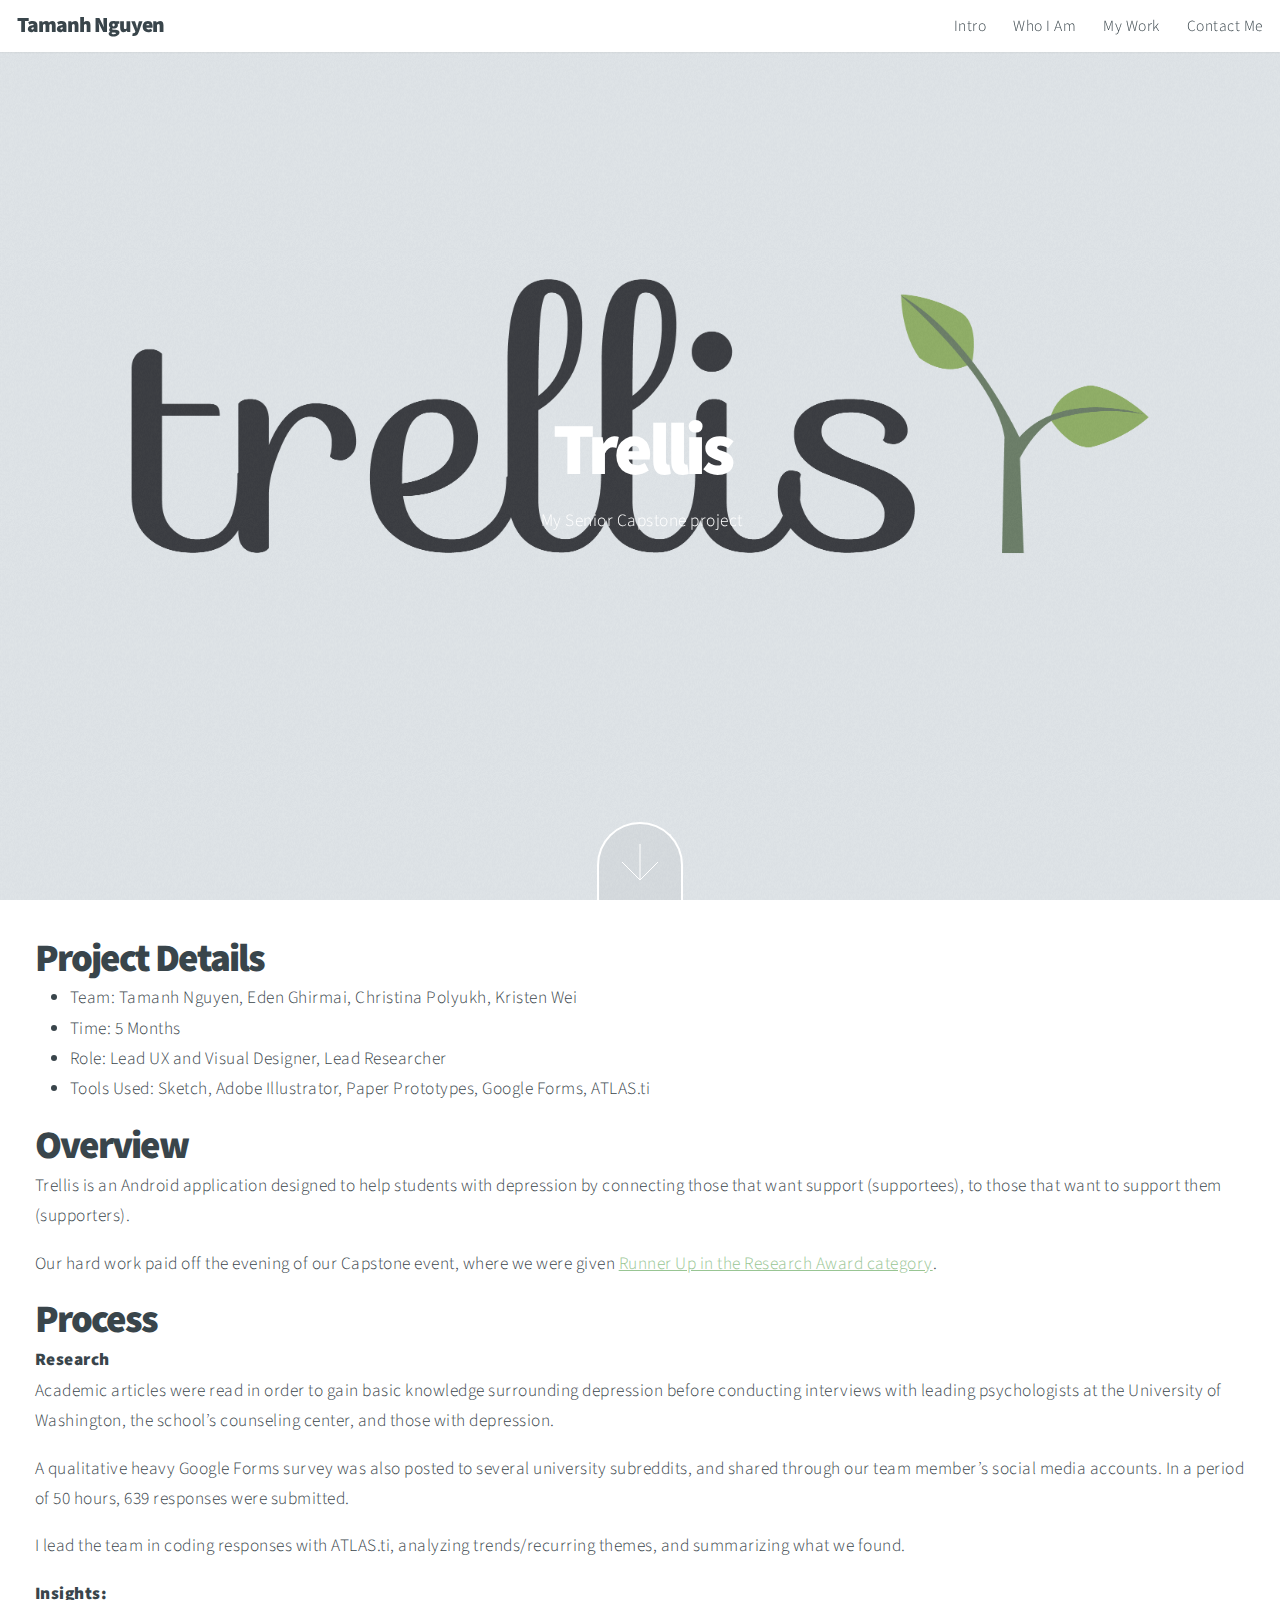
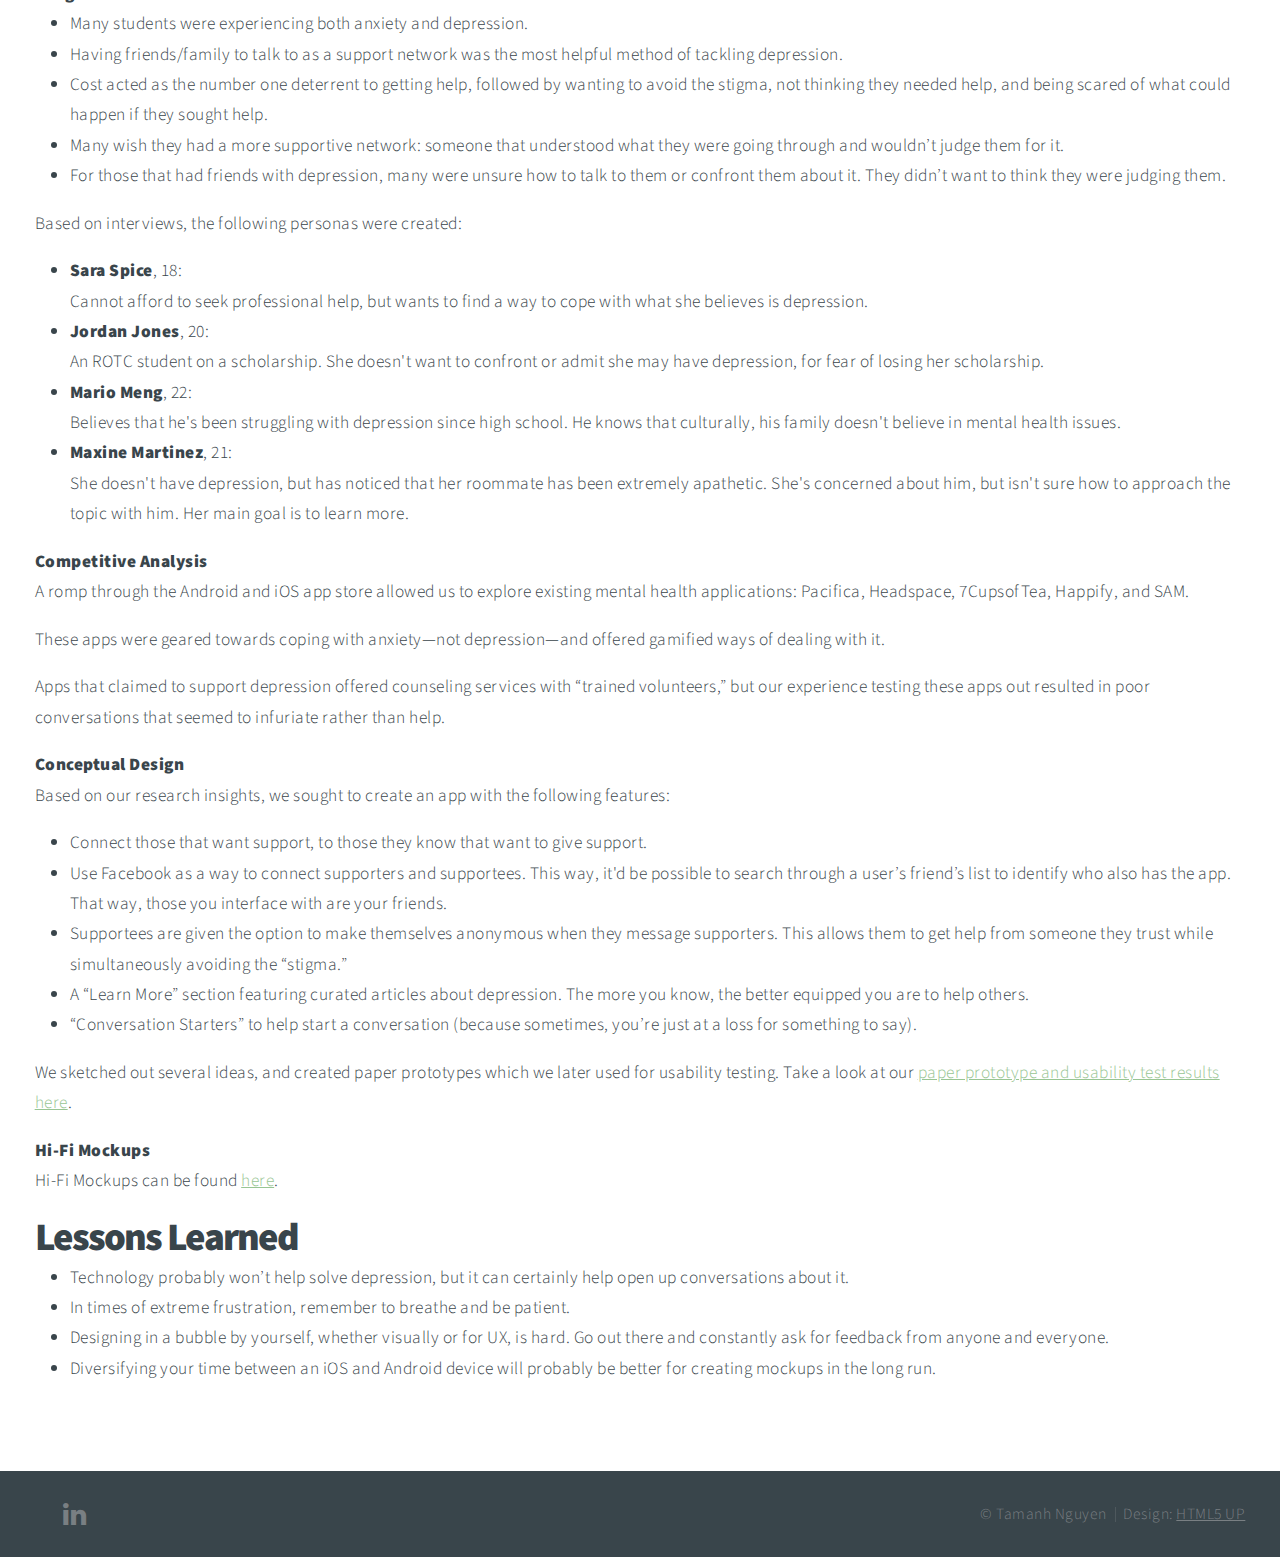
<file: trellis.html>
<!DOCTYPE HTML>
<!--
	Big Picture by HTML5 UP
	html5up.net | @n33co
	Free for personal and commercial use under the CCA 3.0 license (html5up.net/license)
-->
<html>
	<head>
		<title>Tamanh Nguyen</title>
		<meta http-equiv="content-type" content="text/html; charset=utf-8" />
		<meta name="description" content="" />
		<meta name="keywords" content="" />
		<!--[if lte IE 8]><script src="css/ie/html5shiv.js"></script><![endif]-->
		<script src="js/jquery.min.js"></script>
		<script src="js/jquery.poptrox.min.js"></script>
		<script src="js/jquery.scrolly.min.js"></script>
		<script src="js/jquery.scrollex.min.js"></script>
		<script src="js/skel.min.js"></script>
		<script src="js/init.js"></script>
		<noscript>
			<link rel="stylesheet" href="css/skel.css" />
			<link rel="stylesheet" href="css/style.css" />
			<link rel="stylesheet" href="css/style-wide.css" />
			<link rel="stylesheet" href="css/style-normal.css" />
		</noscript>
		<!--[if lte IE 9]><link rel="stylesheet" href="css/ie/v9.css" /><![endif]-->
		<!--[if lte IE 8]><link rel="stylesheet" href="css/ie/v8.css" /><![endif]-->
	</head>
	<body>

		<!-- Header -->
			<header id="header">

				<!-- Logo -->
					<h1 id="logo"><a href="https://applesaucee.github.io/">Tamanh Nguyen</a></h1>

				<!-- Nav -->
					<nav id="nav">
						<ul>
							<li><a href="#intro">Intro</a></li>
							<li><a href="#one">Who I Am</a></li>
							<li><a href="#work">My Work</a></li>
							<li><a href="#contact">Contact Me</a></li>
						</ul>
					</nav>

			</header>

		<!-- Intro -->
			<section id="trellis" class="main style1 dark fullscreen">
				<div class="content container 75%">
					<header>
						<h2>Trellis</h2>
					</header>
					<p>My Senior Capstone project</p>
				</div>
				<a href="#process" class="button style2 down anchored">Next</a>
			</section>
			
        <!-- Process -->
            <section id="process" class="content box style3">
                <h2>Project Details</h2>
                   <ul>
                       <li>Team: Tamanh Nguyen, Eden Ghirmai, Christina Polyukh, Kristen Wei</li>
                       <li>Time: 5 Months</li>
                       <li>Role: Lead UX and Visual Designer, Lead Researcher</li>
                       <li>Tools Used: Sketch, Adobe Illustrator, Paper Prototypes, Google Forms, ATLAS.ti</li>
                   </ul>

                <h2>Overview</h2>
                    <p>Trellis is an Android application designed to help students with depression by connecting those that want support (supportees), to those that want to support them (supporters).</p>
                    <p>Our hard work paid off the evening of our Capstone event, where we were given <a href="https://ischool.uw.edu/news/2016/11/capstone-showcases-more-300-students-work">Runner Up in the Research Award category</a>.</p>

                <h2>Process</h2>
                   <h3>Research</h3>
                       <p>Academic articles were read in order to gain basic knowledge surrounding depression before conducting interviews with leading psychologists at the University of Washington, the school’s counseling center, and those with depression.</p>
                       <p>A qualitative heavy Google Forms survey was also posted to several university subreddits, and shared through our team member’s social media accounts. In a period of 50 hours, 639 responses were submitted.</p>
                       <p>I lead the team in coding responses with ATLAS.ti, analyzing trends/recurring themes, and summarizing what we found.</p>
                       <h4>Insights:</h4>
                           <ul>
                               <li>Many students were experiencing both anxiety and depression.</li>
                               <li>Having friends/family to talk to as a support network was the most helpful method of tackling depression.</li>
                               <li>Cost acted as the number one deterrent to getting help, followed by wanting to avoid the stigma, not thinking they needed help, and being scared of what could happen if they sought help.</li>
                               <li>Many wish they had a more supportive network: someone that understood what they were going through and wouldn’t judge them for it.</li>
                               <li>For those that had friends with depression, many were unsure how to talk to them or confront them about it. They didn’t want to think they were judging them.</li>
                           </ul>
                       <p>Based on interviews, the following personas were created:</p>
                       <ul>
                           <li><b>Sara Spice</b>, 18:<br />Cannot afford to seek professional help, but wants to find a way to cope with what she believes is depression.</li>
                           <li><b>Jordan Jones</b>, 20:<br />An ROTC student on a scholarship. She doesn't want to confront or admit she may have depression, for fear of losing her scholarship.</li>
                           <li><b>Mario Meng</b>, 22:<br />Believes that he's been struggling with depression since high school. He knows that culturally, his family doesn't believe in mental health issues.</li>
                           <li><b>Maxine Martinez</b>, 21:<br>She doesn't have depression, but has noticed that her roommate has been extremely apathetic. She's concerned about him, but isn't sure how to approach the topic with him. Her main goal is to learn more.</li>
                       </ul>
                    

                   <h3>Competitive Analysis</h3>
                     <p>A romp through the Android and iOS app store allowed us to explore existing mental health applications: Pacifica, Headspace, 7CupsofTea, Happify, and SAM.</p> 
                     <p>These apps were geared towards coping with anxiety—not depression—and offered gamified ways of dealing with it.</p>
                     <p>Apps that claimed to support depression offered counseling services with “trained volunteers,” but our experience testing these apps out resulted in poor conversations that seemed to infuriate rather than help.</p>
                    
                    <h3>Conceptual Design</h3>
                    <p>Based on our research insights, we sought to create an app with the following features:</p>
                    <ul>
                        <li>Connect those that want support, to those they know that want to give support.</li>
                        <li>Use Facebook as a way to connect supporters and supportees. This way, it'd be possible to search through a user’s friend’s list to identify who also has the app. That way, those you interface with are your friends.</li>
                        <li>Supportees are given the option to make themselves anonymous when they message supporters. This allows them to get help from someone they trust while simultaneously avoiding the “stigma.”</li>
                        <li>A “Learn More” section featuring curated articles about depression. The more you know, the better equipped you are to help others.</li>
                        <li>“Conversation Starters” to help start a conversation (because sometimes, you’re just at a loss for something to say).</li>
                    </ul>
                    <p>We sketched out several ideas, and created paper prototypes which we later used for usability testing. Take a look at our <a href="../files/Prototype-and-Testing.pdf">paper prototype and usability test results here</a>.</p>
                   
                <h3>Hi-Fi Mockups</h3>
                <p>Hi-Fi Mockups can be found <a href="../files/Mockups.pdf">here</a>.</p>
                    
                <h2>Lessons Learned</h2>
                   <ul>
                       <li>Technology probably won’t help solve depression, but it can certainly help open up conversations about it.</li>
                       <li>In times of extreme frustration, remember to breathe and be patient.</li>
                       <li>Designing in a bubble by yourself, whether visually or for UX,  is hard. Go out there and constantly ask for feedback from anyone and everyone.</li>
                       <li>Diversifying your time between an iOS and Android device will probably be better for creating mockups in the long run.</li>
                   </ul>
        </section>

		<!-- Footer -->
			<footer id="footer">

				<!-- Icons -->
					<ul class="actions">
						<!--<li><a href="#" class="icon fa-google-plus"><span class="label">Google+</span></a></li>-->
						<!--<li><a href="#" class="icon fa-dribbble"><span class="label">Dribbble</span></a></li>-->
						<!--<li><a href="#" class="icon fa-pinterest"><span class="label">Pinterest</span></a></li>-->
						<li><a href="https://linkedin.com/in/tamanhvnguyen" class="icon fa-linkedin"><span class="label">LinkedIn</span></a></li>
					</ul>

				<!-- Menu -->
					<ul class="menu">
						<li>&copy; Tamanh Nguyen</li><li>Design: <a href="http://html5up.net">HTML5 UP</a></li>
					</ul>

			</footer>

	</body>
</html>
</file>
<file: css/style-wide.css>
/*
	Big Picture by HTML5 UP
	html5up.net | @n33co
	Free for personal and commercial use under the CCA 3.0 license (html5up.net/license)
*/

/*********************************************************************************/
/* Basic                                                                         */
/*********************************************************************************/

	body,input,textarea,select {
		font-size: 17pt;
	}
	
	/* Main */
		
		.main {
		}
		
			.main.style2 {
			}
			
				.main.style2 .content {
					width: 40%;
				}
			
					.main.style2.right .content {
						left: 60%;
					}

				.main.style2.inactive {
				}

					.main.style2.inactive .content {
					}

						.main.style2.inactive.left .content {
							left: -40%;
						}
</file>
<file: css/style-normal.css>
/*
	Big Picture by HTML5 UP
	html5up.net | @n33co
	Free for personal and commercial use under the CCA 3.0 license (html5up.net/license)
*/

/*********************************************************************************/
/* Basic                                                                         */
/*********************************************************************************/

	body,input,textarea,select {
		font-size: 15pt;
	}
</file>
<file: css/ie/v9.css>
/*
	Big Picture by HTML5 UP
	html5up.net | @n33co
	Free for personal and commercial use under the CCA 3.0 license (html5up.net/license)
*/

/*********************************************************************************/
/* Loader                                                                        */
/*********************************************************************************/

	body:before,
	body:after {
		display: none !important;
	}

/*********************************************************************************/
/* Poptrox                                                                       */
/*********************************************************************************/

	.poptrox-popup {
	}

		.poptrox-popup .loader {
			display: none !important;
		}
</file>
<file: css/ie/v8.css>
/*
	Big Picture by HTML5 UP
	html5up.net | @n33co
	Free for personal and commercial use under the CCA 3.0 license (html5up.net/license)
*/

/*********************************************************************************/
/* Basic                                                                         */
/*********************************************************************************/

	/* Section/Article */

		section,
		article
		{
		}

			section > .last-child,
			article > .last-child
			{
				margin-bottom: 0;
			}

			section.last-child,
			article.last-child
			{
				margin-bottom: 0;
			}

	/* Form */

		form input[type="text"],
		form input[type="email"],
		form input[type="password"],
		form select,
		form textarea {
			position: relative;
			-ms-behavior: url('css/ie/PIE.htc');
			border: solid 1px #ccc;
		}

	/* Button */

		input[type="button"],
		input[type="submit"],
		input[type="reset"],
		.button {
			position: relative;
			-ms-behavior: url('css/ie/PIE.htc');
		}

			.button.down {
				text-indent: 0;
			}

/*********************************************************************************/
/* Intro                                                                         */
/*********************************************************************************/

	#intro {
		-ms-behavior: url('css/ie/backgroundsize.min.htc');
		background: url('../../images/intro.jpg');
		background-size: cover;
	}

		#intro .content {
			position: relative;
			z-index: 1;
		}

		#intro:after {
			content: '';
			background: url('../images/overlay.png');
			width: 100%;
			height: 100%;
			position: absolute;
			left: 0;
			top: 0;
		}

/*********************************************************************************/
/* One                                                                           */
/*********************************************************************************/

	#one {
		-ms-behavior: url('css/ie/backgroundsize.min.htc');
		background: url('../../images/one.jpg');
		background-size: cover;
	}

		#one .content {
			position: relative;
			z-index: 1;
		}

		#one.left:before,
		#one.right:after {
			content: '';
			background: url('../images/overlay.png');
			width: 100%;
			height: 100%;
			position: absolute;
			left: 0;
			top: 0;
		}

/*********************************************************************************/
/* Two                                                                           */
/*********************************************************************************/

	#two {
		-ms-behavior: url('css/ie/backgroundsize.min.htc');
		background: url('../../images/two.jpg');
		background-size: cover;
	}

		#two .content {
			position: relative;
			z-index: 1;
		}

		#two.left:before,
		#two.right:after {
			content: '';
			background: url('../images/overlay.png');
			width: 100%;
			height: 100%;
			position: absolute;
			left: 0;
			top: 0;
		}
</file>
<file: css/counter.css>
body {
    text-align: center;
    background-color: lightyellow;
}

#seats {
    font-size: 2.5em;
}
</file>
<file: css/skel.css>
/* Resets (http://meyerweb.com/eric/tools/css/reset/ | v2.0 | 20110126 | License: none (public domain)) */

	html,body,div,span,applet,object,iframe,h1,h2,h3,h4,h5,h6,p,blockquote,pre,a,abbr,acronym,address,big,cite,code,del,dfn,em,img,ins,kbd,q,s,samp,small,strike,strong,sub,sup,tt,var,b,u,i,center,dl,dt,dd,ol,ul,li,fieldset,form,label,legend,table,caption,tbody,tfoot,thead,tr,th,td,article,aside,canvas,details,embed,figure,figcaption,footer,header,hgroup,menu,nav,output,ruby,section,summary,time,mark,audio,video{margin:0;padding:0;border:0;font-size:100%;font:inherit;vertical-align:baseline;}article,aside,details,figcaption,figure,footer,header,hgroup,menu,nav,section{display:block;}body{line-height:1;}ol,ul{list-style:none;}blockquote,q{quotes:none;}blockquote:before,blockquote:after,q:before,q:after{content:'';content:none;}table{border-collapse:collapse;border-spacing:0;}body{-webkit-text-size-adjust:none}

/* Box Model */

	*, *:before, *:after {
		-moz-box-sizing: border-box;
		-webkit-box-sizing: border-box;
		box-sizing: border-box;
	}

/* Container */

	.container {
		margin-left: auto;
		margin-right: auto;

		/* width: (containers) */
		width: 1200px;
	}

	/* Modifiers */

		/* 125% */
			.container.\31 25\25 {
				width: 100%;

				/* max-width: (containers * 1.25) */
				max-width: 1500px;

				/* min-width: (containers) */
				min-width: 1200px;
			}

		/* 75% */
			.container.\37 5\25 {

				/* width: (containers * 0.75) */
				width: 900px;

			}

		/* 50% */
			.container.\35 0\25 {

				/* width: (containers * 0.50) */
				width: 600px;

			}

		/* 25% */
			.container.\32 5\25 {

				/* width: (containers * 0.25) */
				width: 300px;

			}

/* Grid */

	.row {
		border-bottom: solid 1px transparent;
	}

	.row > * {
		float: left;
	}

	.row:after, .row:before {
		content: '';
		display: block;
		clear: both;
		height: 0;
	}

	.row.uniform > * > :first-child {
		margin-top: 0;
	}

	.row.uniform > * > :last-child {
		margin-bottom: 0;
	}

	/* Gutters */

		/* Normal */

			.row > * {
				/* padding: (gutters.horizontal) 0 0 (gutters.vertical) */
				padding: 40px 0 0 40px;
			}

			.row {
				/* margin: -(gutters.horizontal) 0 -1px -(gutters.vertical) */
				margin: -40px 0 -1px -40px;
			}

			.row.uniform > * {
				/* padding: (gutters.vertical) 0 0 (gutters.vertical) */
				padding: 40px 0 0 40px;
			}

			.row.uniform {
				/* margin: -(gutters.vertical) 0 -1px -(gutters.vertical) */
				margin: -40px 0 -1px -40px;
			}

		/* 200% */

			.row.\32 00\25 > * {
				/* padding: (gutters.horizontal) 0 0 (gutters.vertical) */
				padding: 80px 0 0 80px;
			}

			.row.\32 00\25 {
				/* margin: -(gutters.horizontal) 0 -1px -(gutters.vertical) */
				margin: -80px 0 -1px -80px;
			}

			.row.uniform.\32 00\25 > * {
				/* padding: (gutters.vertical) 0 0 (gutters.vertical) */
				padding: 80px 0 0 80px;
			}

			.row.uniform.\32 00\25 {
				/* margin: -(gutters.vertical) 0 -1px -(gutters.vertical) */
				margin: -80px 0 -1px -80px;
			}

		/* 150% */

			.row.\31 50\25 > * {
				/* padding: (gutters.horizontal) 0 0 (gutters.vertical) */
				padding: 60px 0 0 60px;
			}

			.row.\31 50\25 {
				/* margin: -(gutters.horizontal) 0 -1px -(gutters.vertical) */
				margin: -60px 0 -1px -60px;
			}

			.row.uniform.\31 50\25 > * {
				/* padding: (gutters.vertical) 0 0 (gutters.vertical) */
				padding: 60px 0 0 60px;
			}

			.row.uniform.\31 50\25 {
				/* margin: -(gutters.vertical) 0 -1px -(gutters.vertical) */
				margin: -60px 0 -1px -60px;
			}

		/* 50% */

			.row.\35 0\25 > * {
				/* padding: (gutters.horizontal) 0 0 (gutters.vertical) */
				padding: 20px 0 0 20px;
			}

			.row.\35 0\25 {
				/* margin: -(gutters.horizontal) 0 -1px -(gutters.vertical) */
				margin: -20px 0 -1px -20px;
			}

			.row.uniform.\35 0\25 > * {
				/* padding: (gutters.vertical) 0 0 (gutters.vertical) */
				padding: 20px 0 0 20px;
			}

			.row.uniform.\35 0\25 {
				/* margin: -(gutters.vertical) 0 -1px -(gutters.vertical) */
				margin: -20px 0 -1px -20px;
			}

		/* 25% */

			.row.\32 5\25 > * {
				/* padding: (gutters.horizontal) 0 0 (gutters.vertical) */
				padding: 10px 0 0 10px;
			}

			.row.\32 5\25 {
				/* margin: -(gutters.horizontal) 0 -1px -(gutters.vertical) */
				margin: -10px 0 -1px -10px;
			}

			.row.uniform.\32 5\25 > * {
				/* padding: (gutters.vertical) 0 0 (gutters.vertical) */
				padding: 10px 0 0 10px;
			}

			.row.uniform.\32 5\25 {
				/* margin: -(gutters.vertical) 0 -1px -(gutters.vertical) */
				margin: -10px 0 -1px -10px;
			}

		/* 0% */

			.row.\30 \25 > * {
				padding: 0;
			}

			.row.\30 \25 {
				margin: 0 0 -1px 0;
			}

	/* Cells */

		.\31 2u, .\31 2u\24 { width: 100%; clear: none; margin-left: 0; }
		.\31 1u, .\31 1u\24 { width: 91.6666666667%; clear: none; margin-left: 0; }
		.\31 0u, .\31 0u\24 { width: 83.3333333333%; clear: none; margin-left: 0; }
		.\39 u, .\39 u\24 { width: 75%; clear: none; margin-left: 0; }
		.\38 u, .\38 u\24 { width: 66.6666666667%; clear: none; margin-left: 0; }
		.\37 u, .\37 u\24 { width: 58.3333333333%; clear: none; margin-left: 0; }
		.\36 u, .\36 u\24 { width: 50%; clear: none; margin-left: 0; }
		.\35 u, .\35 u\24 { width: 41.6666666667%; clear: none; margin-left: 0; }
		.\34 u, .\34 u\24 { width: 33.3333333333%; clear: none; margin-left: 0; }
		.\33 u, .\33 u\24 { width: 25%; clear: none; margin-left: 0; }
		.\32 u, .\32 u\24 { width: 16.6666666667%; clear: none; margin-left: 0; }
		.\31 u, .\31 u\24 { width: 8.3333333333%; clear: none; margin-left: 0; }

		.\31 2u\24 + *,
		.\31 1u\24 + *,
		.\31 0u\24 + *,
		.\39 u\24 + *,
		.\38 u\24 + *,
		.\37 u\24 + *,
		.\36 u\24 + *,
		.\35 u\24 + *,
		.\34 u\24 + *,
		.\33 u\24 + *,
		.\32 u\24 + *,
		.\31 u\24 + * {
			clear: left;
		}

		.\-11u { margin-left: 91.6666666667% }
		.\-10u { margin-left: 83.3333333333% }
		.\-9u { margin-left: 75% }
		.\-8u { margin-left: 66.6666666667% }
		.\-7u { margin-left: 58.3333333333% }
		.\-6u { margin-left: 50% }
		.\-5u { margin-left: 41.6666666667% }
		.\-4u { margin-left: 33.3333333333% }
		.\-3u { margin-left: 25% }
		.\-2u { margin-left: 16.6666666667% }
		.\-1u { margin-left: 8.3333333333% }
</file>
<file: css/style.css>
@charset 'UTF-8';
@import url('http://fonts.googleapis.com/css?family=Source+Sans+Pro:300,900');
@import url('font-awesome.min.css');

/*
	Big Picture by HTML5 UP
	html5up.net | @n33co
	Free for personal and commercial use under the CCA 3.0 license (html5up.net/license)
*/

/*********************************************************************************/
/* Basic                                                                         */
/*********************************************************************************/

	html {
		height: 100%;
	}

	body {
		background: #fff;
		height: 100%;
	}

		body.is-loading *,
		body.is-resizing *
		{
			-moz-transition: none !important;
			-webkit-transition: none !important;
			-o-transition: none !important;
			-ms-transition: none !important;
			transition: none !important;
			-moz-animation: none !important;
			-webkit-animation: none !important;
			-o-animation: none !important;
			-ms-animation: none !important;
			animation: none !important;
		}

	body,input,textarea,select {
		font-family: 'Source Sans Pro', sans-serif;
		font-weight: 300;
		font-size: 18pt;
		line-height: 1.75em;
		color: #39454b;
		letter-spacing: 0.5px;
	}

	h1,h2,h3,h4,h5,h6 {
		font-weight: 900;
		color: inherit;
	}

		h1 a, h2 a, h3 a, h4 a, h5 a, h6 a {
			color: inherit;
			text-decoration: none;
		}

	h2 {
		font-size: 2.25em;
		letter-spacing: -2px;
		line-height: 1.25em;
	}

	strong, b {
		font-weight: 900;
		color: inherit;
	}

	em, i {
		font-style: italic;
	}

	a {
		color: #98c593;

		-moz-transition: all 0.2s ease-in-out, color 0.2s ease-in-out;
		-webkit-transition: all 0.2s ease-in-out, color 0.2s ease-in-out;
		-o-transition: all 0.2s ease-in-out, color 0.2s ease-in-out;
		-ms-transition: all 0.2s ease-in-out, color 0.2s ease-in-out;
		transition: all 0.2s ease-in-out, color 0.2s ease-in-out;
	}

	sub {
		position: relative;
		top: 0.5em;
		font-size: 0.8em;
	}

	sup {
		position: relative;
		top: -0.5em;
		font-size: 0.8em;
	}

	hr {
		border: 0;
		border-top: solid 1px #ddd;
	}

	blockquote {
		border-left: solid 0.5em #ddd;
		padding: 1em 0 1em 2em;
		font-style: italic;
	}

	p, ul, ol, dl, table {
		margin-bottom: 1em;
	}

	header {
		margin-bottom: 1em;
	}

		header p {
			display: block;
			margin: 1em 0 0 0;
			padding: 0 0 0.5em 0;
		}

	footer {
		margin-top: 2em;
	}

	br.clear {
		clear: both;
	}

	/* Sections/Article */

		section,
		article {
			margin-bottom: 3em;
		}

			section > :last-child,
			article > :last-child {
				margin-bottom: 0;
			}

			section > .content > :last-child,
			article > .content > :last-child {
				margin-bottom: 0;
			}

			section:last-child,
			article:last-child {
				margin-bottom: 0;
			}

			.row > section,
			.row > article {
				margin-bottom: 0;
			}

	/* Image */

		.image {
			position: relative;
			display: inline-block;
		}

			.image:before {
				content: '';
				position: absolute;
				left: 0;
				top: 0;
				width: 100%;
				height: 100%;
				background: url('images/overlay.png');
			}

			.image img {
				display: block;
				width: 100%;
			}

			.image.featured {
				display: block;
				width: 100%;
				margin: 0 0 2em 0;
			}

			.image.fit {
				display: block;
				width: 100%;
			}

			.image.left {
				float: left;
				margin: 0 2em 2em 0;
			}

			.image.centered {
				display: block;
				margin: 0 0 2em 0;
			}

				.image.centered img {
					margin: 0 auto;
					width: auto;
				}

	/* List */

		ul {
		}

			ul.default {
				list-style: disc;
				padding-left: 1em;
			}

				ul.default li {
					padding-left: 0.5em;
				}

			ul.icons {
				cursor: default;
			}

				ul.icons li {
					display: inline-block;
				}

					ul.icons a {
						display: inline-block;
						width: 2em;
						height: 2em;
						line-height: 2em;
						text-align: center;
						border: 0;
					}

			ul.menu {
				cursor: default;
			}

				ul.menu li {
					display: inline-block;
					line-height: 1em;
					border-left: solid 1px rgba(145,146,147,0.25);
					padding: 0 0 0 0.5em;
					margin: 0 0 0 0.5em;
				}

				ul.menu li:first-child {
					border-left: 0;
					padding-left: 0;
					margin-left: 0;
				}

			ul.actions {
				cursor: default;
			}

				ul.actions li {
					display: inline-block;
					margin: 0 0 0 0.5em;
				}

				ul.actions li:first-child {
					margin-left: 0;
				}

		ol {
		}

			ol.default {
				list-style: decimal;
				padding-left: 1.25em;
			}

				ol.default li {
					padding-left: 0.25em;
				}

	/* Form */

		form {
		}

			form label {
				display: block;
			}

			form input[type="text"],
			form input[type="email"],
			form input[type="password"],
			form select,
			form textarea {
				display: block;
				width: 100%;
				padding: 0.65em 0.75em;
				background: none;
				border: solid 2px rgba(185,186,187,0.25);
				color: inherit;
				border-radius: 0.5em;
				outline: none;

				-moz-appearance: none;
				-webkit-appearance: none;
				-o-appearance: none;
				-ms-appearance: none;
				appearance: none;

				-moz-transition: all 0.2s ease-in-out, color 0.2s ease-in-out;
				-webkit-transition: all 0.2s ease-in-out, color 0.2s ease-in-out;
				-o-transition: all 0.2s ease-in-out, color 0.2s ease-in-out;
				-ms-transition: all 0.2s ease-in-out, color 0.2s ease-in-out;
				transition: all 0.2s ease-in-out, color 0.2s ease-in-out;
			}

				form input[type="text"]:focus,
				form input[type="email"]:focus,
				form input[type="password"]:focus,
				form select:focus,
				form textarea:focus {
					border-color: #9ac8e9;
				}

			form input[type="text"],
			form input[type="email"],
			form input[type="password"],
			form select {
				line-height: 1.35em;
			}

			form textarea {
				min-height: 8em;
			}

			form .formerize-placeholder {
				color: rgba(145,146,147,0.85) !important;
			}

			form ::-webkit-input-placeholder {
				color: rgba(145,146,147,0.85) !important;
			}

			form :-moz-placeholder {
				color: rgba(145,146,147,0.85) !important;
			}

			form ::-moz-placeholder {
				color: rgba(145,146,147,0.85) !important;
			}

			form :-ms-input-placeholder {
				color: rgba(145,146,147,0.85) !important;
			}

			form ::-moz-focus-inner {
				border: 0;
			}

	/* Table */

		table {
			width: 100%;
		}

			table.default {
				width: 100%;
			}

				table.default tbody tr:nth-child(2n+2) {
					background: #f4f4f4;
				}

				table.default td {
					padding: 0.5em 1em 0.5em 1em;
				}

				table.default th {
					text-align: left;
					font-weight: 900;
					padding: 0.5em 1em 0.5em 1em;
				}

				table.default thead {
					background: #444;
					color: #fff;
				}

				table.default tfoot {
					background: #eee;
				}

				table.default tbody {
				}

	/* Button */

		input[type="button"],
		input[type="submit"],
		input[type="reset"],
		.button {
			background-color: #98c593;
			border: 0;
			border-radius: 3.5em;
			color: #fff;
			cursor: pointer;
			display: inline-block;
			height: 3.5em;
			line-height: 3.5em;
			outline: 0;
			padding: 0 2em 0 2em;
			position: relative;
			text-align: center;
			text-decoration: none;

			-moz-appearance: none;
			-webkit-appearance: none;
			-o-appearance: none;
			-ms-appearance: none;
			appearance: none;

			-moz-transition: all 0.2s ease-in-out;
			-webkit-transition: all 0.2s ease-in-out;
			-o-transition: all 0.2s ease-in-out;
			-ms-transition: all 0.2s ease-in-out;
			transition: all 0.2s ease-in-out;
		}

			.button.down {
				width: 5em;
				height: 5em;
				line-height: 4.5em;
				padding: 0;
				background-image: url('images/dark-arrow.svg');
				background-position: center center;
				background-repeat: no-repeat;
				text-indent: -10em;
				overflow: hidden;
			}

				.button.down.anchored {
					bottom: 0;
					border-bottom: 0;
					border-radius: 3em 3em 0 0;
					height: 4.5em;
					margin-left: -2.5em;
				}

			.button.anchored {
				position: absolute;
				left: 50%;
			}

			input[type="button"]:hover,
			input[type="submit"]:hover,
			input[type="reset"]:hover,
			.button:hover {
				background-color: #a8d5a3;
			}

			input[type="button"]:active,
			input[type="submit"]:active,
			input[type="reset"]:active,
			.button:active {
				background-color: #88b583;
			}

			input[type="button"].style2,
			input[type="submit"].style2,
			input[type="reset"].style2,
			.button.style2 {
				background-color: transparent;
				border: solid 2px #e5e6e7;
				color: inherit;
			}

				input[type="button"].style2:hover,
				input[type="submit"].style2:hover,
				input[type="reset"].style2:hover,
				.button.style2:hover {
					background-color: rgba(145,146,147,0.035);
				}

				.button.style2.down {
					background-image: url('images/arrow.svg');
				}

	/* Box */

		.box {
			background: #fff;
			color: #39454b;
			padding: 2em;
		}

			.box.style2 {
				padding: 3.5em 2.5em 3.5em 2.5em;
			}

	/* Main */

		.main {
			position: relative;
			margin: 0;
			overflow-x: hidden;
		}

			.main.fullscreen {
				height: 100%;
			}

			.main.style1 {
				text-align: center;
				padding: 3em 0 3em 0;
			}

				.main.style1 h2 {
					font-size: 4.25em;
					line-height: 1em;
					letter-spacing: -4px;
				}

				.main.style1:before {
					content: '';
					display: inline-block;
					vertical-align: middle;
					height: 100%;
				}

				.main.style1 .content {
					opacity: 1.0;
					display: inline-block;
					vertical-align: middle;

					-moz-transition: all 1s ease;
					-webkit-transition: all 1s ease;
					-o-transition: all 1s ease;
					-ms-transition: all 1s ease;
					transition: all 1s ease;

					-moz-transform: translateZ(0);
					-webkit-transform: translateZ(0);
					-o-transform: translateZ(0);
					-ms-transform: translateZ(0);
					transform: translateZ(0);
				}

			.main.style1.inactive {
			}

				.main.style1.inactive .content {
					opacity: 0;
				}

			.main.style2 {
				padding: 3em 0 3em 0;
				overflow: hidden;
			}

				.main.style2 .content {
					position: relative;
					width: 35%;
					display: inline-block;
					vertical-align: middle;

					-moz-transition: all 1s ease;
					-webkit-transition: all 1s ease;
					-o-transition: all 1s ease;
					-ms-transition: all 1s ease;
					transition: all 1s ease;

					-moz-transform: translateZ(0);
					-webkit-transform: translateZ(0);
					-o-transform: translateZ(0);
					-ms-transform: translateZ(0);
					transform: translateZ(0);
				}

				.main.style2.left {
				}

					.main.style2.left:after {
						content: '';
						display: inline-block;
						vertical-align: middle;
						height: 100%;
					}

					.main.style2.left .content {
						left: 0;
					}

				.main.style2.right {
				}

					.main.style2.right:before {
						content: '';
						display: inline-block;
						vertical-align: middle;
						height: 100%;
					}

					.main.style2.right .content {
						left: 65%;
					}

				.main.style2.inactive {
				}

					.main.style2.inactive .content {
					}

						.main.style2.inactive.left .content {
							left: -35%;
						}

						.main.style2.inactive.right .content {
							left: 100%;
						}

			.main.style3 {
				text-align: center;
				padding: 6em 0 6em 0;
			}

				.main.style3 .content {
				}

					.main.style3 .content > header {
						margin-bottom: 2em;
					}

				.main.style3.primary {
					background: #fff;
				}

				.main.style3.secondary {
					background: #f5f6f7;
				}

	/* Dark */

		.dark {
			color: #fff;
		}

			.dark a {
				color: #98c593;
			}

			.dark .button.style2 {
				border-color: inherit;
				background-color: rgba(64,64,64,0.05);
			}

				.dark .button.style2:hover {
					background-color: rgba(255,255,255,0.1);
				}

				.dark .button.style2.down {
					background-image: url('images/dark-arrow.svg');
				}

/*********************************************************************************/
/* Spinner                                                                       */
/*********************************************************************************/

	@-moz-keyframes spinner-rotate { 0% { -moz-transform: scale(1) rotate(0deg); -webkit-transform: scale(1) rotate(0deg); -o-transform: scale(1) rotate(0deg); -ms-transform: scale(1) rotate(0deg); transform: scale(1) rotate(0deg); } 100% { -moz-transform: scale(1) rotate(360deg); -webkit-transform: scale(1) rotate(360deg); -o-transform: scale(1) rotate(360deg); -ms-transform: scale(1) rotate(360deg); transform: scale(1) rotate(360deg); } }
	@-webkit-keyframes spinner-rotate { 0% { -moz-transform: scale(1) rotate(0deg); -webkit-transform: scale(1) rotate(0deg); -o-transform: scale(1) rotate(0deg); -ms-transform: scale(1) rotate(0deg); transform: scale(1) rotate(0deg); } 100% { -moz-transform: scale(1) rotate(360deg); -webkit-transform: scale(1) rotate(360deg); -o-transform: scale(1) rotate(360deg); -ms-transform: scale(1) rotate(360deg); transform: scale(1) rotate(360deg); } }
	@-o-keyframes spinner-rotate { 0% { -moz-transform: scale(1) rotate(0deg); -webkit-transform: scale(1) rotate(0deg); -o-transform: scale(1) rotate(0deg); -ms-transform: scale(1) rotate(0deg); transform: scale(1) rotate(0deg); } 100% { -moz-transform: scale(1) rotate(360deg); -webkit-transform: scale(1) rotate(360deg); -o-transform: scale(1) rotate(360deg); -ms-transform: scale(1) rotate(360deg); transform: scale(1) rotate(360deg); } }
	@-ms-keyframes spinner-rotate { 0% { -moz-transform: scale(1) rotate(0deg); -webkit-transform: scale(1) rotate(0deg); -o-transform: scale(1) rotate(0deg); -ms-transform: scale(1) rotate(0deg); transform: scale(1) rotate(0deg); } 100% { -moz-transform: scale(1) rotate(360deg); -webkit-transform: scale(1) rotate(360deg); -o-transform: scale(1) rotate(360deg); -ms-transform: scale(1) rotate(360deg); transform: scale(1) rotate(360deg); } }
	@keyframes spinner-rotate { 0% { -moz-transform: scale(1) rotate(0deg); -webkit-transform: scale(1) rotate(0deg); -o-transform: scale(1) rotate(0deg); -ms-transform: scale(1) rotate(0deg); transform: scale(1) rotate(0deg); } 100% { -moz-transform: scale(1) rotate(360deg); -webkit-transform: scale(1) rotate(360deg); -o-transform: scale(1) rotate(360deg); -ms-transform: scale(1) rotate(360deg); transform: scale(1) rotate(360deg); } }

/*********************************************************************************/
/* Loader                                                                        */
/*********************************************************************************/

	@-moz-keyframes spinner-show { 0% { opacity: 0; } 100% { opacity: 1; } }
	@-webkit-keyframes spinner-show { 0% { opacity: 0; } 100% { opacity: 1; } }
	@-o-keyframes spinner-show { 0% { opacity: 0; } 100% { opacity: 1; } }
	@-ms-keyframes spinner-show { 0% { opacity: 0; } 100% { opacity: 1; } }
	@keyframes spinner-show { 0% { opacity: 0; } 100% { opacity: 1; } }
	@-moz-keyframes spinner-hide { 0% { color: #ececec; z-index: 100001; -moz-transform: scale(1) rotate(0deg); -webkit-transform: scale(1) rotate(0deg); -o-transform: scale(1) rotate(0deg); -ms-transform: scale(1) rotate(0deg); transform: scale(1) rotate(0deg); } 99% { color: #ececec; z-index: 100001; -moz-transform: scale(0.5) rotate(360deg); -webkit-transform: scale(0.5) rotate(360deg); -o-transform: scale(0.5) rotate(360deg); -ms-transform: scale(0.5) rotate(360deg); transform: scale(0.5) rotate(360deg); } 100% { color: #ececec; z-index: -1; -moz-transform: scale(0.5) rotate(360deg); -webkit-transform: scale(0.5) rotate(360deg); -o-transform: scale(0.5) rotate(360deg); -ms-transform: scale(0.5) rotate(360deg); transform: scale(0.5) rotate(360deg); } }
	@-webkit-keyframes spinner-hide { 0% { color: #ececec; z-index: 100001; -moz-transform: scale(1) rotate(0deg); -webkit-transform: scale(1) rotate(0deg); -o-transform: scale(1) rotate(0deg); -ms-transform: scale(1) rotate(0deg); transform: scale(1) rotate(0deg); } 99% { color: #ececec; z-index: 100001; -moz-transform: scale(0.5) rotate(360deg); -webkit-transform: scale(0.5) rotate(360deg); -o-transform: scale(0.5) rotate(360deg); -ms-transform: scale(0.5) rotate(360deg); transform: scale(0.5) rotate(360deg); } 100% { color: #ececec; z-index: -1; -moz-transform: scale(0.5) rotate(360deg); -webkit-transform: scale(0.5) rotate(360deg); -o-transform: scale(0.5) rotate(360deg); -ms-transform: scale(0.5) rotate(360deg); transform: scale(0.5) rotate(360deg); } }
	@-o-keyframes spinner-hide { 0% { color: #ececec; z-index: 100001; -moz-transform: scale(1) rotate(0deg); -webkit-transform: scale(1) rotate(0deg); -o-transform: scale(1) rotate(0deg); -ms-transform: scale(1) rotate(0deg); transform: scale(1) rotate(0deg); } 99% { color: #ececec; z-index: 100001; -moz-transform: scale(0.5) rotate(360deg); -webkit-transform: scale(0.5) rotate(360deg); -o-transform: scale(0.5) rotate(360deg); -ms-transform: scale(0.5) rotate(360deg); transform: scale(0.5) rotate(360deg); } 100% { color: #ececec; z-index: -1; -moz-transform: scale(0.5) rotate(360deg); -webkit-transform: scale(0.5) rotate(360deg); -o-transform: scale(0.5) rotate(360deg); -ms-transform: scale(0.5) rotate(360deg); transform: scale(0.5) rotate(360deg); } }
	@-ms-keyframes spinner-hide { 0% { color: #ececec; z-index: 100001; -moz-transform: scale(1) rotate(0deg); -webkit-transform: scale(1) rotate(0deg); -o-transform: scale(1) rotate(0deg); -ms-transform: scale(1) rotate(0deg); transform: scale(1) rotate(0deg); } 99% { color: #ececec; z-index: 100001; -moz-transform: scale(0.5) rotate(360deg); -webkit-transform: scale(0.5) rotate(360deg); -o-transform: scale(0.5) rotate(360deg); -ms-transform: scale(0.5) rotate(360deg); transform: scale(0.5) rotate(360deg); } 100% { color: #ececec; z-index: -1; -moz-transform: scale(0.5) rotate(360deg); -webkit-transform: scale(0.5) rotate(360deg); -o-transform: scale(0.5) rotate(360deg); -ms-transform: scale(0.5) rotate(360deg); transform: scale(0.5) rotate(360deg); } }
	@keyframes spinner-hide { 0% { color: #ececec; z-index: 100001; -moz-transform: scale(1) rotate(0deg); -webkit-transform: scale(1) rotate(0deg); -o-transform: scale(1) rotate(0deg); -ms-transform: scale(1) rotate(0deg); transform: scale(1) rotate(0deg); } 99% { color: #ececec; z-index: 100001; -moz-transform: scale(0.5) rotate(360deg); -webkit-transform: scale(0.5) rotate(360deg); -o-transform: scale(0.5) rotate(360deg); -ms-transform: scale(0.5) rotate(360deg); transform: scale(0.5) rotate(360deg); } 100% { color: #ececec; z-index: -1; -moz-transform: scale(0.5) rotate(360deg); -webkit-transform: scale(0.5) rotate(360deg); -o-transform: scale(0.5) rotate(360deg); -ms-transform: scale(0.5) rotate(360deg); transform: scale(0.5) rotate(360deg); } }
	@-moz-keyframes overlay-hide { 0% { opacity: 1; z-index: 100000; } 15% { opacity: 1; z-index: 100000; } 99% { opacity: 0; z-index: 100000; } 100% { opacity: 0; z-index: -1; } }
	@-webkit-keyframes overlay-hide { 0% { opacity: 1; z-index: 100000; } 15% { opacity: 1; z-index: 100000; } 99% { opacity: 0; z-index: 100000; } 100% { opacity: 0; z-index: -1; } }
	@-o-keyframes overlay-hide { 0% { opacity: 1; z-index: 100000; } 15% { opacity: 1; z-index: 100000; } 99% { opacity: 0; z-index: 100000; } 100% { opacity: 0; z-index: -1; } }
	@-ms-keyframes overlay-hide { 0% { opacity: 1; z-index: 100000; } 15% { opacity: 1; z-index: 100000; } 99% { opacity: 0; z-index: 100000; } 100% { opacity: 0; z-index: -1; } }
	@keyframes overlay-hide { 0% { opacity: 1; z-index: 100000; } 15% { opacity: 1; z-index: 100000; } 99% { opacity: 0; z-index: 100000; } 100% { opacity: 0; z-index: -1; } }

	body {
		text-decoration: none;
	}

		body:before {
			-moz-osx-font-smoothing: grayscale;
			-webkit-font-smoothing: antialiased;
			font-family: FontAwesome;
			font-style: normal;
			font-weight: normal;
			text-transform: none !important;
		}

		body:before {
			-moz-animation: spinner-show 1.5s 1 0.25s ease forwards, spinner-hide 0.25s ease-in-out forwards !important;
			-webkit-animation: spinner-show 1.5s 1 0.25s ease forwards, spinner-hide 0.25s ease-in-out forwards !important;
			-o-animation: spinner-show 1.5s 1 0.25s ease forwards, spinner-hide 0.25s ease-in-out forwards !important;
			-ms-animation: spinner-show 1.5s 1 0.25s ease forwards, spinner-hide 0.25s ease-in-out forwards !important;
			animation: spinner-show 1.5s 1 0.25s ease forwards, spinner-hide 0.25s ease-in-out forwards !important;
			-moz-transform-origin: 50% 50%;
			-webkit-transform-origin: 50% 50%;
			-o-transform-origin: 50% 50%;
			-ms-transform-origin: 50% 50%;
			transform-origin: 50% 50%;
			color: #ececec;
			content: '\f1ce';
			cursor: default;
			display: block;
			font-size: 2em;
			height: 2em;
			left: 50%;
			line-height: 2em;
			margin: -1em 0 0 -1em;
			opacity: 0;
			position: fixed;
			text-align: center;
			top: 50%;
			width: 2em;
			z-index: -1;
		}

		body:after {
			-moz-animation: overlay-hide 1.5s ease-in forwards !important;
			-webkit-animation: overlay-hide 1.5s ease-in forwards !important;
			-o-animation: overlay-hide 1.5s ease-in forwards !important;
			-ms-animation: overlay-hide 1.5s ease-in forwards !important;
			animation: overlay-hide 1.5s ease-in forwards !important;
			background: #ffffff;
			content: '';
			display: block;
			height: 100%;
			left: 0;
			opacity: 0;
			position: fixed;
			top: 0;
			width: 100%;
			z-index: -1;
		}

		body.is-loading:before {
			-moz-animation: spinner-show 1.5s 1 0.25s ease forwards, spinner-rotate 0.75s infinite linear !important;
			-webkit-animation: spinner-show 1.5s 1 0.25s ease forwards, spinner-rotate 0.75s infinite linear !important;
			-o-animation: spinner-show 1.5s 1 0.25s ease forwards, spinner-rotate 0.75s infinite linear !important;
			-ms-animation: spinner-show 1.5s 1 0.25s ease forwards, spinner-rotate 0.75s infinite linear !important;
			animation: spinner-show 1.5s 1 0.25s ease forwards, spinner-rotate 0.75s infinite linear !important;
			z-index: 100001;
		}

		body.is-loading:after {
			-moz-animation: none !important;
			-webkit-animation: none !important;
			-o-animation: none !important;
			-ms-animation: none !important;
			animation: none !important;
			opacity: 1;
			z-index: 100000;
		}

	@media (-webkit-min-device-pixel-ratio: 2) {
		body:before {
			line-height: 2.025em;
		}
	}

/*********************************************************************************/
/* Icons                                                                         */
/*********************************************************************************/

	.icon {
		text-decoration: none;
	}

		.icon:before {
			display: inline-block;
			font-family: FontAwesome;
			font-size: 1.25em;
			text-decoration: none;
			font-style: normal;
			font-weight: normal;
			line-height: 1;
			-webkit-font-smoothing:antialiased;
			-moz-osx-font-smoothing:grayscale;
		}

		.icon > .label {
			display: none;
		}

/*********************************************************************************/
/* Header                                                                        */
/*********************************************************************************/

	#header {
		position: fixed;
		z-index: 10000;
		left: 0;
		top: 0;
		width: 100%;
		background: #fff;
		background: rgba(255,255,255,0.95);
		height: 3em;
		line-height: 3em;
		box-shadow: 0 0 0.15em 0 rgba(0,0,0,0.1);
	}

	body {
		padding-top: 3em;
	}

	#logo {
		position: absolute;
		left: 1em;
		top: 0;
		height: 3em;
		line-height: 3em;
		letter-spacing: -1px;
	}

		#logo a {
			font-size: 1.25em;
		}

	#nav {
		position: absolute;
		right: 0.5em;
		top: 0;
		height: 3em;
		line-height: 3em;
	}

		#nav ul {
			margin: 0;
		}

			#nav ul li {
				display: inline-block;
				margin-left: 0.5em;
				font-size: 0.9em;
			}

				#nav ul li a {
					display: block;
					color: inherit;
					text-decoration: none;
					height: 3em;
					line-height: 3em;
					padding: 0 0.5em 0 0.5em;
					outline: 0;
				}

/*********************************************************************************/
/* Intro                                                                         */
/*********************************************************************************/

	#intro {
		background: url('images/overlay.png'), url('../images/Seattle.jpg');
		background-size: 256px 256px, cover;
		background-attachment: fixed, fixed;
		background-position: top left, bottom center;
		background-repeat: repeat, no-repeat;
	}

/*********************************************************************************/
/* One                                                                           */
/*********************************************************************************/

	#one {
		background: url('images/overlay.png'), url('../images/Suzallo.jpg');
		background-size: 256px 256px, cover;
		background-attachment: fixed, fixed;
		background-position: top left, center center;
        background-repeat: no-repeat;
	}

/*********************************************************************************/
/* Two                                                                           */
/*********************************************************************************/

	#two {
		background: url('images/overlay.png'), url('../images/hipsterofficedesk.jpg');
		background-size: 256px 256px, cover;
		background-attachment: fixed, fixed;
		background-position: top left, center center;
	}

/*********************************************************************************/
/* Work                                                                          */
/*********************************************************************************/

	#work {
	}

		#work .row.images {
		}

			#work .row.images .image {
				position: relative;
				top: 0;
				left: 0;
				opacity: 1.0;

				-moz-transition: all 1s ease;
				-webkit-transition: all 1s ease;
				-o-transition: all 1s ease;
				-ms-transition: all 1s ease;
				transition: all 1s ease;

				-moz-transform: translateZ(0);
				-webkit-transform: translateZ(0);
				-o-transform: translateZ(0);
				-ms-transform: translateZ(0);
				transform: translateZ(0);
			}

			#work .row.images.inactive {
			}

				#work .row.images.inactive .image {
					opacity: 0;
				}

				#work .row.images.inactive .image.from-left {
					left: -14em;
				}

				#work .row.images.inactive .image.from-right {
					left: 14em;
				}

				#work .row.images.inactive .image.from-top {
					top: -7em;
				}

				#work .row.images.inactive .image.from-bottom {
					top: 7em;
				}

/*********************************************************************************/
/* Contact                                                                       */
/*********************************************************************************/

	#contact {
		padding-bottom: 0;
		overflow: hidden;
	}

		#contact .box {
			position: relative;
			bottom: 0;

			-moz-transition: all 1s ease;
			-webkit-transition: all 1s ease;
			-o-transition: all 1s ease;
			-ms-transition: all 1s ease;
			transition: all 1s ease;

			-moz-transform: translateZ(0);
			-webkit-transform: translateZ(0);
			-o-transform: translateZ(0);
			-ms-transform: translateZ(0);
			transform: translateZ(0);
		}

		#contact.inactive {
		}

			#contact.inactive .box {
				bottom: -30em;
			}

/*********************************************************************************/
/* Footer                                                                        */
/*********************************************************************************/

	#footer {
		position: relative;
		height: 5em;
		line-height: 5em;
		margin: 0;
		background: #39454b;
		color: #999;
		color: rgba(185,186,187,0.5);
		overflow: hidden;
	}

		#footer a {
			color: #999;
			color: rgba(185,186,187,0.5);
		}

			#footer a:hover {
				color: #bbb;
				color: rgba(185,186,187,1.0);
			}

		#footer .actions {
			position: absolute;
			left: 1em;
			top: 0.25em;
			height: 5em;
			line-height: 5em;
			margin: 0;
		}

			#footer .actions li {
				font-size: 1.25em;
				margin: 0;
			}

				#footer .actions li a {
					padding: 0.5em;
				}

		#footer .menu {
			position: absolute;
			right: 2em;
			top: 0;
			height: 5em;
			line-height: 5em;
			margin: 0;
		}

			#footer .menu li {
				font-size: 0.9em;
			}

/*********************************************************************************/
/* Nickelodeon                                                                   */
/*********************************************************************************/

	#nick {
		background: url('images/overlay.png'), url('../images/nickbackground.jpg');
		background-size: 256px 256px, cover;
		background-attachment: fixed, fixed;
		background-position: top left, center center;
	}

/*********************************************************************************/
/* Spam                                                                          */
/*********************************************************************************/

	#spam {
		background: url('images/overlay.png'), url('../images/spamandeggs.png');
		background-size: 256px 256px, cover;
		background-attachment: fixed, fixed;
		background-position: top left, center center;
	}

/*********************************************************************************/
/* Trellis                                                                       */
/*********************************************************************************/

	#trellis {
		background: url('images/overlay.png'), url('../images/trellis.png');
		background-size: 256px 256px, cover;
		background-attachment: fixed, fixed;
		background-position: top left, center center;
	}

/*********************************************************************************/
/* Math Adventure                                                                */
/*********************************************************************************/

	#math {
		background: url('images/overlay.png'), url('../images/mathadventure.png');
		background-size: 256px 256px, cover;
		background-attachment: fixed, fixed;
		background-position: top left, center center;
	}

/*********************************************************************************/
/* INFO 360                                                                      */
/*********************************************************************************/

	#info360 {
		background: url('images/overlay.png'), url('../images/uwevent.png');
		background-size: 256px 256px, cover;
		background-attachment: fixed, fixed;
		background-position: top left, center center;
	}

/*********************************************************************************/
/* INFO 424                                                                      */
/*********************************************************************************/

	#info424 {
		background: url('images/overlay.png'), url('../images/skyline.png');
		background-size: 256px 256px, cover;
		background-attachment: fixed, fixed;
		background-position: top left, center center;
	}

/*********************************************************************************/
/* Process (template for additional work)                                        */
/*********************************************************************************/

/*
	#process {
		background: url('images/overlay.png'), url('../images/nickbackground.jpg');
		background-size: 256px 256px, cover;
		background-attachment: fixed, fixed;
		background-position: top left, center center;
	}
*/

/*********************************************************************************/
/* Poptrox                                                                       */
/*********************************************************************************/

	.poptrox-popup {
		background: #fff;
		-moz-box-sizing: content-box;
		-webkit-box-sizing: content-box;
		-o-box-sizing: content-box;
		-ms-box-sizing: content-box;
		box-sizing: content-box;
		padding-bottom: 3em;
		box-shadow: 0 0.1em 0.15em 0 rgba(0,0,0,0.15);
	}

		.poptrox-popup .loader {
			position: absolute;
			top: 50%;
			left: 50%;
			margin: -1em 0 0 -1em;
			width: 2em;
			height: 2em;
			display: block;
			font-size: 2em;
		}

		.poptrox-popup .loader:before {
			-moz-animation: spinner-rotate 0.75s infinite linear !important;
			-webkit-animation: spinner-rotate 0.75s infinite linear !important;
			-o-animation: spinner-rotate 0.75s infinite linear !important;
			-ms-animation: spinner-rotate 0.75s infinite linear !important;
			animation: spinner-rotate 0.75s infinite linear !important;
			-moz-osx-font-smoothing: grayscale;
			-webkit-font-smoothing: antialiased;
			font-family: FontAwesome;
			font-style: normal;
			font-weight: normal;
			text-transform: none !important;
			color: #ececec;
			content: '\f1ce';
			cursor: default;
			display: block;
			height: 2em;
			left: 0;
			line-height: 2em;
			position: absolute;
			text-align: center;
			top: 0;
			width: 2em;
		}

		.poptrox-popup .caption {
			position: absolute;
			bottom: 0;
			left: 0;
			background: #fff;
			width: 100%;
			height: 3em;
			line-height: 2.8em;
			text-align: center;
			cursor: default;
			z-index: 1;
			font-size: 0.9em;
		}

		.poptrox-popup .nav-next,
		.poptrox-popup .nav-previous {
			position: absolute;
			top: 0;
			width: 50%;
			height: 100%;
			opacity: 0;
			cursor: pointer;
			background: rgba(0,0,0,0.01);
			-moz-transition: opacity 0.2s ease-in-out;
			-webkit-transition: opacity 0.2s ease-in-out;
			-o-transition: opacity 0.2s ease-in-out;
			-ms-transition: opacity 0.2s ease-in-out;
			transition: opacity 0.2s ease-in-out;
			-webkit-tap-highlight-color: rgba(255,255,255,0);
		}

			.poptrox-popup .nav-next:before,
			.poptrox-popup .nav-previous:before {
				content: '';
				position: absolute;
				width: 96px;
				height: 64px;
				background: url('images/poptrox-nav.svg');
				top: -moz-calc(50% - 1.5em);
				top: -webkit-calc(50% - 1.5em);
				top: -o-calc(50% - 1.5em);
				top: -ms-calc(50% - 1.5em);
				top: calc(50% - 1.5em);
				margin: -32px 0 0 0;
			}

			.poptrox-popup:hover .nav-next,
			.poptrox-popup:hover .nav-previous {
				opacity: 0.5;
			}

			.poptrox-popup:hover .nav-next:hover,
			.poptrox-popup:hover .nav-previous:hover {
				opacity: 1.0;
			}

			.poptrox-popup .nav-previous:before
			{
				-moz-transform: scaleX(-1);
				-webkit-transform: scaleX(-1);
				-o-transform: scaleX(-1);
				-ms-transform: scaleX(-1);
				transform: scaleX(-1);
				-ms-filter: "FlipH";
				filter: FlipH;
			}

		.poptrox-popup .nav-next {
			right: 0;
		}

			.poptrox-popup .nav-next:before {
				right: 0;
			}

		.poptrox-popup .nav-previous {
			left: 0;
		}

			.poptrox-popup .nav-previous:before {
				left: 0;
			}

		.poptrox-popup .closer {
			position: absolute;
			top: 0;
			right: 0;
			width: 64px;
			height: 64px;
			text-indent: -9999px;
			z-index: 2;
			opacity: 0;
			-moz-transition: opacity 0.2s ease-in-out;
			-webkit-transition: opacity 0.2s ease-in-out;
			-o-transition: opacity 0.2s ease-in-out;
			-ms-transition: opacity 0.2s ease-in-out;
			transition: opacity 0.2s ease-in-out;
			-webkit-tap-highlight-color: rgba(255,255,255,0);
		}

			.poptrox-popup .closer:before {
				content: '';
				display: block;
				position: absolute;
				right: 16px;
				top: 16px;
				width: 40px;
				height: 40px;
				border-radius: 100%;
				box-shadow: inset 0 0 0 2px #fff;
				background: url('images/poptrox-closer.svg') center center;
				color: #fff !important;
			}

			.poptrox-popup:hover .closer {
				opacity: 0.5;
			}

			.poptrox-popup:hover .closer:hover {
				opacity: 1.0;
			}

/*********************************************************************************/
/* Touch Mode                                                                    */
/*********************************************************************************/

	body.is-touch {
	}

		body.is-touch .main {
			background-attachment: scroll !important;
		}

		body.is-touch .poptrox-popup {
		}

			body.is-touch .poptrox-popup .nav-next,
			body.is-touch .poptrox-popup .nav-previous,
			body.is-touch .poptrox-popup .closer {
				opacity: 1.0 !important;
			}

/*********************************************************************************/
/* Photo Credits                                                                 */
/*********************************************************************************/

    #photocredit {
        font-size: 8pt;
    }

/*********************************************************************************/
/* Images and Videos                                                             */
/*********************************************************************************/

    img {
        width: 75%;
        height: auto;
    }


    @media(max-width: 768px) {
        iframe {
            width: 75%;
            height: auto;

        }
    }

/*********************************************************************************/
/* Unordered Lists                                                               */
/*********************************************************************************/

ul {
    list-style: disc;
    padding-left: 35px;
}
</file>
